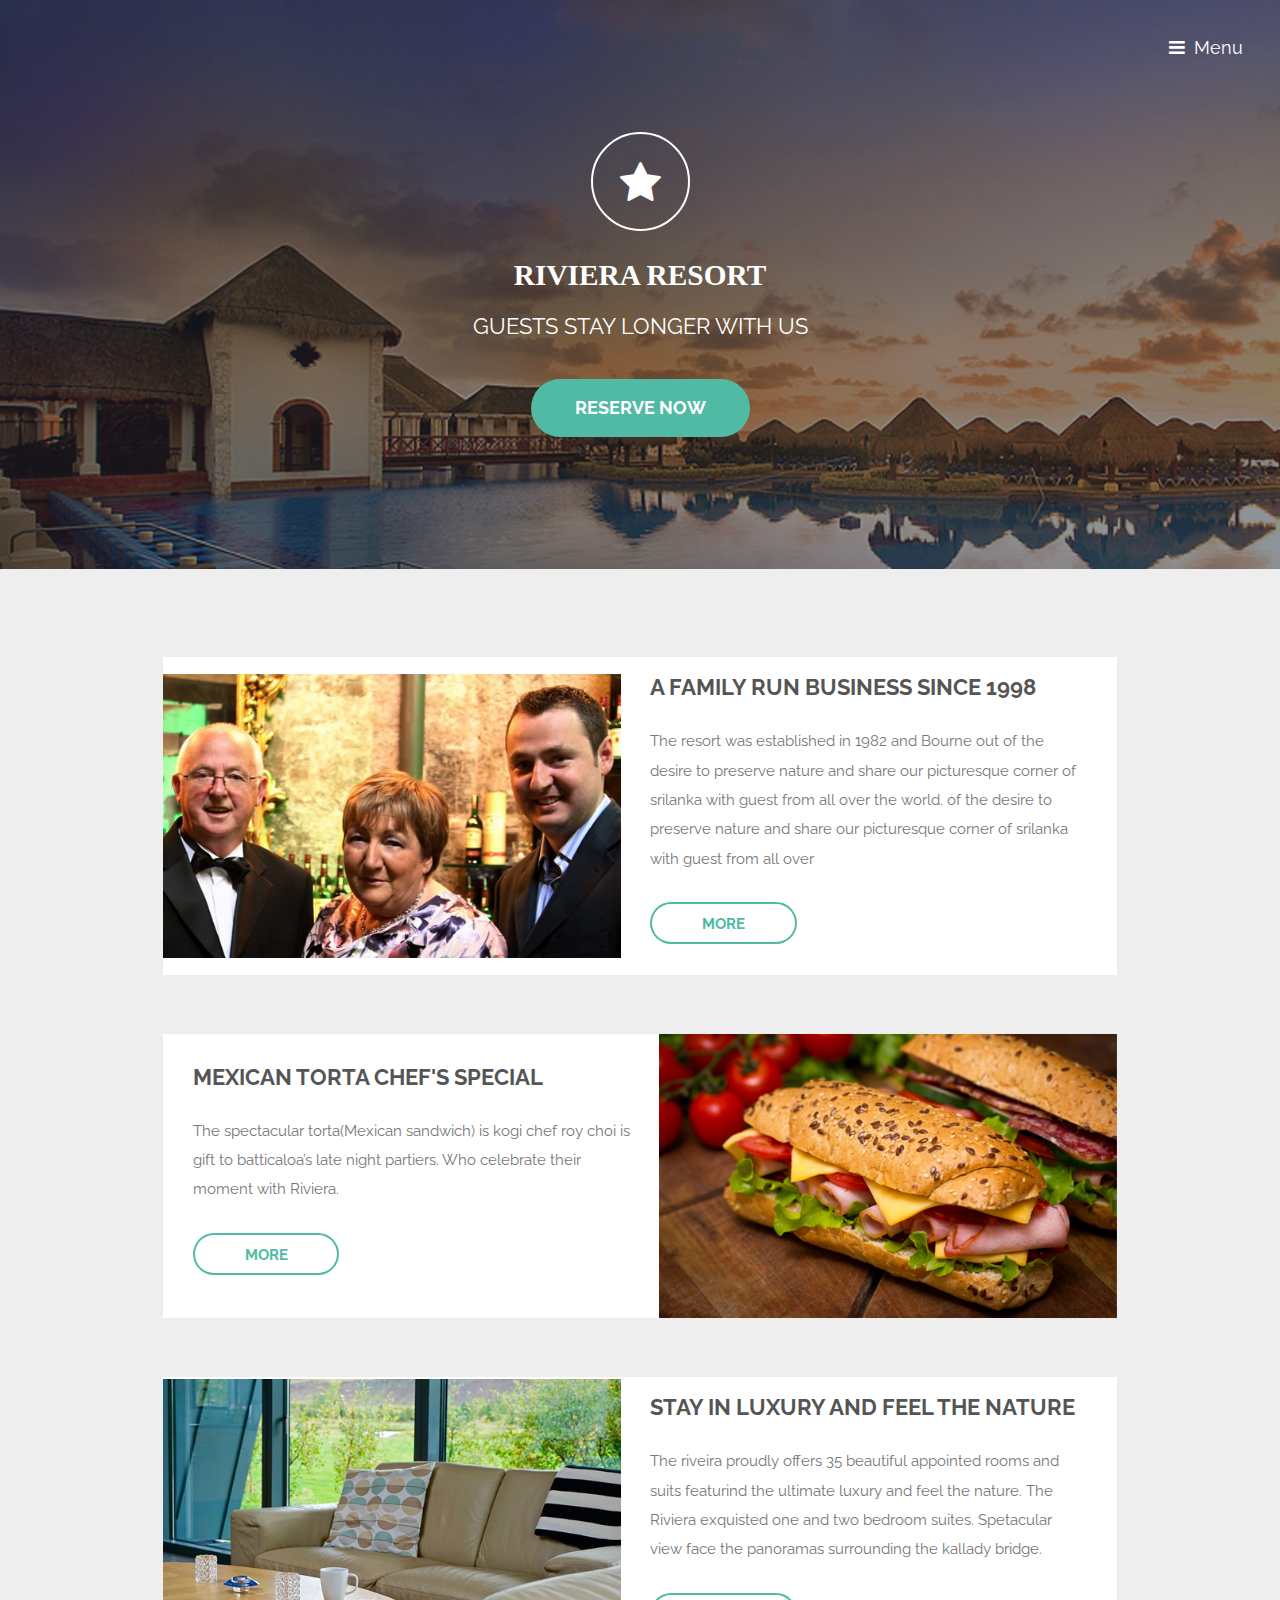
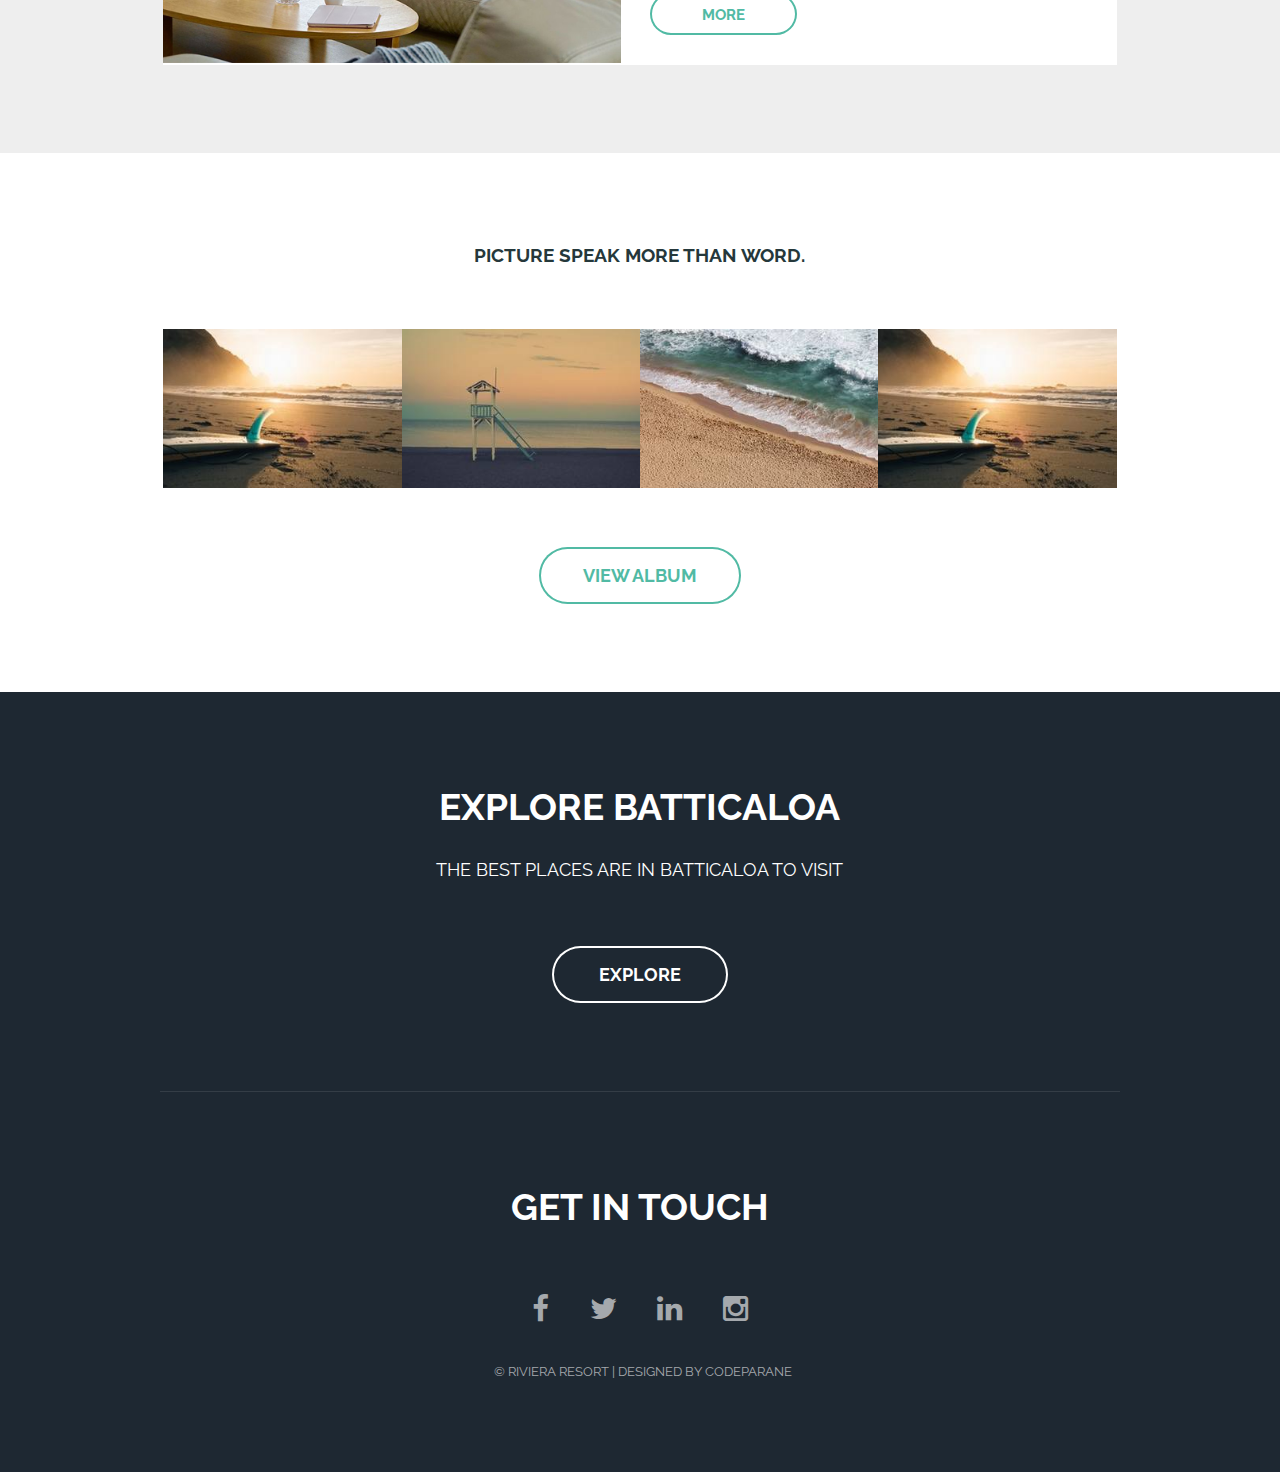
<file: index.html>
<!DOCTYPE HTML>
<!--
	Designed By codeParane 
	copyrights reserved for Riviera resort.

-->
<html>
	<head>
		<title>Riviera Resort</title>
		<meta charset="utf-8" />
		<meta name="viewport" content="width=device-width, initial-scale=1" />
		<!--[if lte IE 8]><script src="assets/js/ie/html5shiv.js"></script><![endif]-->
		<link rel="stylesheet" href="assets/css/main.css" />
		<!--[if lte IE 8]><link rel="stylesheet" href="assets/css/ie8.css" /><![endif]-->
		<!--[if lte IE 9]><link rel="stylesheet" href="assets/css/ie9.css" /><![endif]-->
	</head>
	<body class="landing">

		<!-- Header -->
			<header id="header" class="alt">
				<!-- <h1><a href="index.html">Retrospect</a></h1> -->
				<!-- <h1><a href="tel:0094652222165">0094 652222 165<a></h1> -->
				<a href="#nav">Menu</a>
			</header>

		<!-- Nav -->
			<nav id="nav">
				<ul class="links">
					<li><a href="index.html">Home</a></li>
					<li><a href="extra.html">Food & Dine</a></li>
					<li><a href="extra.html">Stay</a></li>
					<li><a href="extra.html">About us</a></li>
					
				</ul>
			</nav>

		<!-- Banner -->
			<section id="banner">
				<i class="icon fa-star"></i>
				<h2 style="font-family:MV Boli;">Riviera Resort</h2>
				<p>Guests Stay longer with us</p>
				<ul class="actions">
					<li><a href="#" class="button big special">Reserve now</a></li>
				</ul>
			</section>

		<!-- One -->
			<section id="one" class="wrapper style1">
				<div class="inner">
					<article class="feature left">
						<span class="image"><img src="images/pi01.jpg" alt="" /></span>
						<div class="content">
							<h2>a family run business since 1998</h2>
							<p>The resort was established in 1982 and Bourne out of the desire to preserve nature and share our picturesque corner of srilanka with guest from all over the world.  of the desire to preserve nature and share our picturesque corner of srilanka with guest from all over</p>
							<ul class="actions">
								<li>
									<a href="#" class="button alt">More</a>
								</li>
							</ul>
						</div>
					</article>
					<article class="feature right">
						<span class="image"><img src="images/pi02.jpg" alt="" /></span>
						<div class="content">
							<h2>Mexican Torta Chef's Special</h2>
							<p>The spectacular torta(Mexican sandwich) is kogi chef roy choi is gift to batticaloa’s late night partiers. Who celebrate their moment with Riviera.</p>
							<ul class="actions">
								<li>
									<a href="#" class="button alt">More</a>
								</li>
							</ul>
						</div>
					</article>
					<article class="feature left">
						<span class="image"><img src="images/pi03.jpg" alt="" /></span>
						<div class="content">
							<h2>Stay in luxury and feel the nature</h2>
							<p>The riveira proudly offers 35 beautiful appointed rooms and suits featurind the ultimate luxury and feel the nature. The Riviera exquisted one and two bedroom suites. Spetacular view face the panoramas surrounding the kallady bridge.  </p>
							<ul class="actions">
								<li>
									<a href="#" class="button alt">More</a>
								</li>
							</ul>
						</div>
					</article>
				</div>
			</section>

		<!-- Two -->
			<section id="two" class="wrapper special">
				<div class="inner">
					<header class="major narrow">
						<h3>Picture speak more than word.</h3>
						<!-- <p>Ipsum dolor tempus commodo turpis adipiscing Tempor placerat sed amet accumsan</p> -->
					</header>
					<div class="image-grid">
						<a href="#" class="image"><img src="images/pic03.jpg" alt="" /></a>
						<a href="#" class="image"><img src="images/pic04.jpg" alt="" /></a>
						<a href="#" class="image"><img src="images/pic05.jpg" alt="" /></a>
						<a href="#" class="image"><img src="images/pic06.jpg" alt="" /></a>
						<!-- <a href="#" class="image"><img src="images/pic07.jpg" alt="" /></a>
						<a href="#" class="image"><img src="images/pic08.jpg" alt="" /></a>
						<a href="#" class="image"><img src="images/pic09.jpg" alt="" /></a>
						<a href="#" class="image"><img src="images/pic10.jpg" alt="" /></a> -->
					</div>
					<ul class="actions">
						<li><a href="#" class="button big alt">View album</a></li>
					</ul>
				</div>
			</section>

		<!-- Three -->
			<section id="three" class="wrapper style3 special">
				<div class="inner">
					<header class="major narrow	">
						<h2>Explore Batticaloa</h2>
						<p>The best places are in batticaloa to visit</p>
					</header>
					<ul class="actions">
						<li><a href="#" class="button big alt">explore</a></li>
					</ul>
				</div>
			</section>

						

		<!-- Footer -->
			<footer id="footer">
				<div class="inner">
					<header class="major narrow">
						<h2>Get in touch</h2>
						
					</header>
					<ul class="icons">
						<li><a href="#" class="icon fa-facebook">
							<span class="label">Facebook</span>
						</a></li>
						<li><a href="#" class="icon fa-twitter">
							<span class="label">Twitter</span>
						</a></li>
						<li><a href="#" class="icon fa-linkedin">
							<span class="label">LinkedIn</span>
						</a></li>
						<li><a href="#" class="icon fa-instagram">
							<span class="label">Instagram</span>
						</a></li>
						
					</ul>
					<ul class="copyright">
						<li>&copy; Riviera Resort | Designed by codeParane</li>
					</ul>
				</div>
			</footer>

			<script src="assets/js/jquery.min.js"></script>
			<script src="assets/js/skel.min.js"></script>
			<script src="assets/js/util.js"></script>
			<!--[if lte IE 8]><script src="assets/js/ie/respond.min.js"></script><![endif]-->
			<script src="assets/js/main.js"></script>

	</body>
</html>
</file>
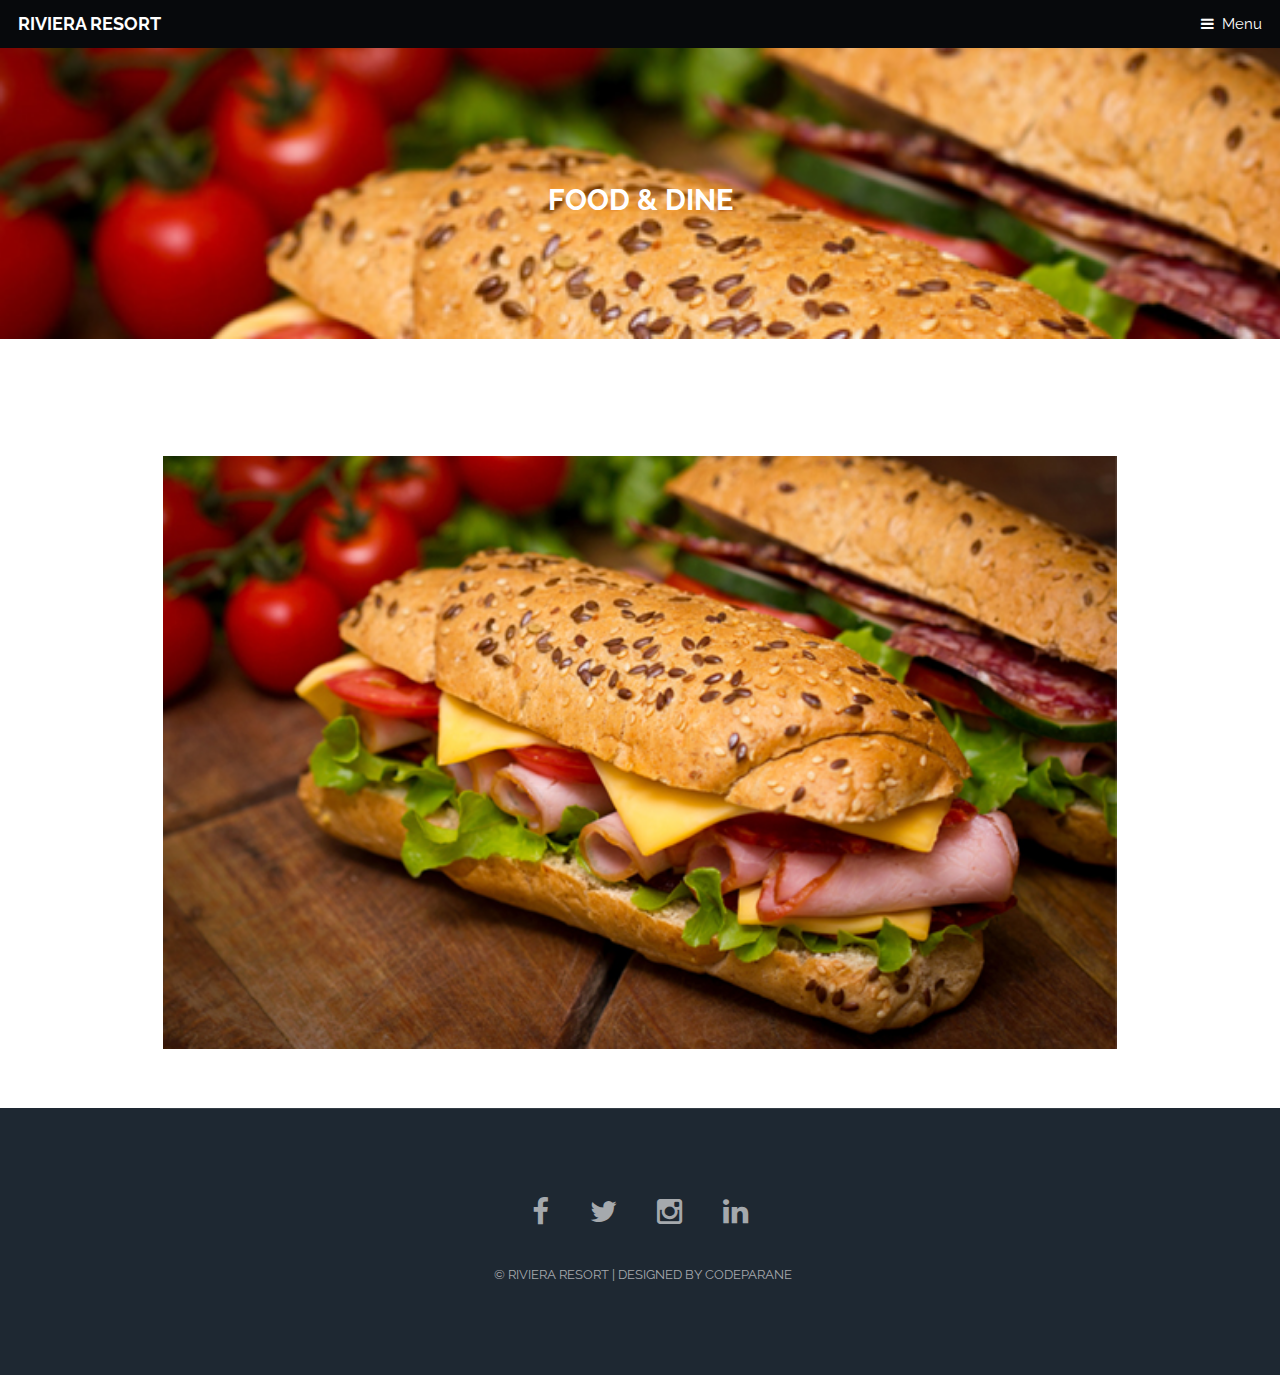
<file: extra.html>
<!DOCTYPE HTML>
<!--
	Designed By codeParane 
	copyrights reserved for Riviera resort.

-->
<html>
	<head>
		<title>Riveira Resort | Food & Dine</title>
		<meta charset="utf-8" />
		<meta name="viewport" content="width=device-width, initial-scale=1" />
		<!--[if lte IE 8]><script src="assets/js/ie/html5shiv.js"></script><![endif]-->
		<link rel="stylesheet" href="assets/css/main.css" />
		<!--[if lte IE 8]><link rel="stylesheet" href="assets/css/ie8.css" /><![endif]-->
		<!--[if lte IE 9]><link rel="stylesheet" href="assets/css/ie9.css" /><![endif]-->
	</head>
	<body>

		<!-- Header -->
			<header id="header">
				<h1><a href="index.html">Riviera Resort</a></h1>
				<a href="#nav">Menu</a>
			</header>

		<!-- Nav -->
			<nav id="nav">
				<ul class="links">
					<li><a href="index.html">Home</a></li>
					<li><a href="generic.html">Food & Dine</a></li>
					
				</ul>
			</nav>

<!-- add -->
			<section id="banner" style="background-image:url('images/pi02.jpg');">
				<!-- <i class="icon fa-star"></i> -->
				<h2>Food & Dine</h2>
				<!-- <p>Guests Stay longer with us.</p> -->
				<!-- <ul class="actions">
					<li><a href="#" class="button big special">Resrve now</a></li>
				</ul>
			 --></section>

		<!-- Main -->
			<section id="main" class="wrapper">
				
				<div class="container">

					<header class="major special">
						<!-- <h2>Generic</h2> -->
						<!-- <p>Lorem ipsum dolor sit amet nullam id egestas urna aliquam</p> -->
					</header>

					<a href="#" class="image fit"><img src="images/pi02.jpg" alt="" /></a>
<!-- 					<p>Vis accumsan feugiat adipiscing nisl amet adipiscing accumsan blandit accumsan sapien blandit ac amet faucibus aliquet placerat commodo. Interdum ante aliquet commodo accumsan vis phasellus adipiscing. Ornare a in lacinia. Vestibulum accumsan ac metus massa tempor. Accumsan in lacinia ornare massa amet. Ac interdum ac non praesent. Cubilia lacinia interdum massa faucibus blandit nullam. Accumsan phasellus nunc integer. Accumsan euismod nunc adipiscing lacinia erat ut sit. Arcu amet. Id massa aliquet arcu accumsan lorem amet accumsan.</p>
					<p>Amet nibh adipiscing adipiscing. Commodo ante vis placerat interdum massa massa primis. Tempus condimentum tempus non ac varius cubilia adipiscing placerat lorem turpis at. Aliquet lorem porttitor interdum. Amet lacus. Aliquam lobortis faucibus blandit ac phasellus. In amet magna non interdum volutpat porttitor metus a ante ac neque. Nisi turpis. Commodo col. Interdum adipiscing mollis ut aliquam id ante adipiscing commodo integer arcu amet Ac interdum ac non praesent. Cubilia lacinia interdum massa faucibus blandit nullam. Accumsan phasellus nunc integer. Accumsan euismod nunc adipiscing lacinia erat ut sit. Arcu amet. Id massa aliquet arcu accumsan lorem amet accumsan commodo odio cubilia ac eu interdum placerat placerat arcu commodo lobortis adipiscing semper ornare pellentesque.</p>
					<p>Amet nibh adipiscing adipiscing. Commodo ante vis placerat interdum massa massa primis. Tempus condimentum tempus non ac varius cubilia adipiscing placerat lorem turpis at. Aliquet lorem porttitor interdum. Amet lacus. Aliquam lobortis faucibus blandit ac phasellus. In amet magna non interdum volutpat porttitor metus a ante ac neque. Nisi turpis. Commodo col. Interdum adipiscing mollis ut aliquam id ante adipiscing commodo integer arcu amet blandit adipiscing arcu ante.</p>
 -->
				</div>
			</section>

		<!-- Footer -->
			<footer id="footer">
				<div class="inner">
					<ul class="icons">
						<li><a href="#" class="icon fa-facebook">
							<span class="label">Facebook</span>
						</a></li>
						<li><a href="#" class="icon fa-twitter">
							<span class="label">Twitter</span>
						</a></li>
						<li><a href="#" class="icon fa-instagram">
							<span class="label">Instagram</span>
						</a></li>
						<li><a href="#" class="icon fa-linkedin">
							<span class="label">LinkedIn</span>
						</a></li>
					</ul>
					<ul class="copyright">
						<li>&copy; Riviera Resort | Designed by codeParane</li>
					</ul>
				</div>
			</footer>

		<!-- Scripts -->
			<script src="assets/js/jquery.min.js"></script>
			<script src="assets/js/skel.min.js"></script>
			<script src="assets/js/util.js"></script>
			<!--[if lte IE 8]><script src="assets/js/ie/respond.min.js"></script><![endif]-->
			<script src="assets/js/main.js"></script>

	</body>
</html>
</file>
<file: assets/css/ie9.css>
/* Feature */

	.feature .image {
		width: 48%;
		float: left;
	}

	.feature .content {
		width: 52%;
		float: left;
	}

	.feature:after {
		content: '';
		display: block;
		clear: both;
	}
</file>
<file: assets/css/main.css>
@charset "UTF-8";
@import url(font-awesome.min.css);
@import url("https://fonts.googleapis.com/css?family=Raleway:400,500,700");




/* Reset */

	html, body, div, span, applet, object, iframe, h1, h2, h3, h4, h5, h6, p, blockquote, pre, a, abbr, acronym, address, big, cite, code, del, dfn, em, img, ins, kbd, q, s, samp, small, strike, strong, sub, sup, tt, var, b, u, i, center, dl, dt, dd, ol, ul, li, fieldset, form, label, legend, table, caption, tbody, tfoot, thead, tr, th, td, article, aside, canvas, details, embed, figure, figcaption, footer, header, hgroup, menu, nav, output, ruby, section, summary, time, mark, audio, video {
		margin: 0;
		padding: 0;
		border: 0;
		font-size: 100%;
		font: inherit;
		vertical-align: baseline;
	}

	/*sd*/
		nav ul li {border-bottom:2px solid #1e2832;}



	/*sd*/
	article, aside, details, figcaption, figure, footer, header, hgroup, menu, nav, section {
		display: block;
	}

	body {
		line-height: 1;
	}

	ol, ul {
		list-style: none;
	}

	blockquote, q {
		quotes: none;
	}

	blockquote:before, blockquote:after, q:before, q:after {
		content: '';
		content: none;
	}

	table {
		border-collapse: collapse;
		border-spacing: 0;
	}

	body {
		-webkit-text-size-adjust: none;
	}

/* Box Model */

	*, *:before, *:after {
		-moz-box-sizing: border-box;
		-webkit-box-sizing: border-box;
		box-sizing: border-box;
	}

/* Containers */

	.container {
		margin-left: auto;
		margin-right: auto;
	}

	.container.\31 25\25 {
		width: 100%;
		max-width: 100em;
		min-width: 80em;
	}

	.container.\37 5\25 {
		width: 60em;
	}

	.container.\35 0\25 {
		width: 40em;
	}

	.container.\32 5\25 {
		width: 20em;
	}

	.container {
		width: 80em;
	}

	@media screen and (max-width: 1680px) {

		.container.\31 25\25 {
			width: 100%;
			max-width: 100em;
			min-width: 80em;
		}

		.container.\37 5\25 {
			width: 60em;
		}

		.container.\35 0\25 {
			width: 40em;
		}

		.container.\32 5\25 {
			width: 20em;
		}

		.container {
			width: 80em;
		}

	}

	@media screen and (max-width: 1280px) {

		.container.\31 25\25 {
			width: 100%;
			max-width: 81.25em;
			min-width: 65em;
		}

		.container.\37 5\25 {
			width: 48.75em;
		}

		.container.\35 0\25 {
			width: 32.5em;
		}

		.container.\32 5\25 {
			width: 16.25em;
		}

		.container {
			width: 65em;
		}

	}

	@media screen and (max-width: 980px) {

		.container.\31 25\25 {
			width: 100%;
			max-width: 112.5%;
			min-width: 90%;
		}

		.container.\37 5\25 {
			width: 67.5%;
		}

		.container.\35 0\25 {
			width: 45%;
		}

		.container.\32 5\25 {
			width: 22.5%;
		}

		.container {
			width: 90% !important;
		}

	}

	@media screen and (max-width: 736px) {

		.container.\31 25\25 {
			width: 100%;
			max-width: 112.5%;
			min-width: 90%;
		}

		.container.\37 5\25 {
			width: 67.5%;
		}

		.container.\35 0\25 {
			width: 45%;
		}

		.container.\32 5\25 {
			width: 22.5%;
		}

		.container {
			width: 90% !important;
		}

	}

	@media screen and (max-width: 480px) {

		.container.\31 25\25 {
			width: 100%;
			max-width: 112.5%;
			min-width: 90%;
		}

		.container.\37 5\25 {
			width: 67.5%;
		}

		.container.\35 0\25 {
			width: 45%;
		}

		.container.\32 5\25 {
			width: 22.5%;
		}

		.container {
			width: 90% !important;
		}

	}

/* Grid */

	.row {
		border-bottom: solid 1px transparent;
		-moz-box-sizing: border-box;
		-webkit-box-sizing: border-box;
		box-sizing: border-box;
	}

	.row > * {
		float: left;
		-moz-box-sizing: border-box;
		-webkit-box-sizing: border-box;
		box-sizing: border-box;
	}

	.row:after, .row:before {
		content: '';
		display: block;
		clear: both;
		height: 0;
	}

	.row.uniform > * > :first-child {
		margin-top: 0;
	}

	.row.uniform > * > :last-child {
		margin-bottom: 0;
	}

	.row.\30 \25 > * {
		padding: 0 0 0 0em;
	}

	.row.\30 \25 {
		margin: 0 0 -1px 0em;
	}

	.row.uniform.\30 \25 > * {
		padding: 0em 0 0 0em;
	}

	.row.uniform.\30 \25 {
		margin: 0em 0 -1px 0em;
	}

	.row > * {
		padding: 0 0 0 2em;
	}

	.row {
		margin: 0 0 -1px -2em;
	}

	.row.uniform > * {
		padding: 2em 0 0 2em;
	}

	.row.uniform {
		margin: -2em 0 -1px -2em;
	}

	.row.\32 00\25 > * {
		padding: 0 0 0 4em;
	}

	.row.\32 00\25 {
		margin: 0 0 -1px -4em;
	}

	.row.uniform.\32 00\25 > * {
		padding: 4em 0 0 4em;
	}

	.row.uniform.\32 00\25 {
		margin: -4em 0 -1px -4em;
	}

	.row.\31 50\25 > * {
		padding: 0 0 0 3em;
	}

	.row.\31 50\25 {
		margin: 0 0 -1px -3em;
	}

	.row.uniform.\31 50\25 > * {
		padding: 3em 0 0 3em;
	}

	.row.uniform.\31 50\25 {
		margin: -3em 0 -1px -3em;
	}

	.row.\35 0\25 > * {
		padding: 0 0 0 1em;
	}

	.row.\35 0\25 {
		margin: 0 0 -1px -1em;
	}

	.row.uniform.\35 0\25 > * {
		padding: 1em 0 0 1em;
	}

	.row.uniform.\35 0\25 {
		margin: -1em 0 -1px -1em;
	}

	.row.\32 5\25 > * {
		padding: 0 0 0 0.5em;
	}

	.row.\32 5\25 {
		margin: 0 0 -1px -0.5em;
	}

	.row.uniform.\32 5\25 > * {
		padding: 0.5em 0 0 0.5em;
	}

	.row.uniform.\32 5\25 {
		margin: -0.5em 0 -1px -0.5em;
	}

	.\31 2u, .\31 2u\24 {
		width: 100%;
		clear: none;
		margin-left: 0;
	}

	.\31 1u, .\31 1u\24 {
		width: 91.6666666667%;
		clear: none;
		margin-left: 0;
	}

	.\31 0u, .\31 0u\24 {
		width: 83.3333333333%;
		clear: none;
		margin-left: 0;
	}

	.\39 u, .\39 u\24 {
		width: 75%;
		clear: none;
		margin-left: 0;
	}

	.\38 u, .\38 u\24 {
		width: 66.6666666667%;
		clear: none;
		margin-left: 0;
	}

	.\37 u, .\37 u\24 {
		width: 58.3333333333%;
		clear: none;
		margin-left: 0;
	}

	.\36 u, .\36 u\24 {
		width: 50%;
		clear: none;
		margin-left: 0;
	}

	.\35 u, .\35 u\24 {
		width: 41.6666666667%;
		clear: none;
		margin-left: 0;
	}

	.\34 u, .\34 u\24 {
		width: 33.3333333333%;
		clear: none;
		margin-left: 0;
	}

	.\33 u, .\33 u\24 {
		width: 25%;
		clear: none;
		margin-left: 0;
	}

	.\32 u, .\32 u\24 {
		width: 16.6666666667%;
		clear: none;
		margin-left: 0;
	}

	.\31 u, .\31 u\24 {
		width: 8.3333333333%;
		clear: none;
		margin-left: 0;
	}

	.\31 2u\24 + *,
	.\31 1u\24 + *,
	.\31 0u\24 + *,
	.\39 u\24 + *,
	.\38 u\24 + *,
	.\37 u\24 + *,
	.\36 u\24 + *,
	.\35 u\24 + *,
	.\34 u\24 + *,
	.\33 u\24 + *,
	.\32 u\24 + *,
	.\31 u\24 + * {
		clear: left;
	}

	.\-11u {
		margin-left: 91.66667%;
	}

	.\-10u {
		margin-left: 83.33333%;
	}

	.\-9u {
		margin-left: 75%;
	}

	.\-8u {
		margin-left: 66.66667%;
	}

	.\-7u {
		margin-left: 58.33333%;
	}

	.\-6u {
		margin-left: 50%;
	}

	.\-5u {
		margin-left: 41.66667%;
	}

	.\-4u {
		margin-left: 33.33333%;
	}

	.\-3u {
		margin-left: 25%;
	}

	.\-2u {
		margin-left: 16.66667%;
	}

	.\-1u {
		margin-left: 8.33333%;
	}

	@media screen and (max-width: 1680px) {

		.row > * {
			padding: 0 0 0 2em;
		}

		.row {
			margin: 0 0 -1px -2em;
		}

		.row.uniform > * {
			padding: 2em 0 0 2em;
		}

		.row.uniform {
			margin: -2em 0 -1px -2em;
		}

		.row.\32 00\25 > * {
			padding: 0 0 0 4em;
		}

		.row.\32 00\25 {
			margin: 0 0 -1px -4em;
		}

		.row.uniform.\32 00\25 > * {
			padding: 4em 0 0 4em;
		}

		.row.uniform.\32 00\25 {
			margin: -4em 0 -1px -4em;
		}

		.row.\31 50\25 > * {
			padding: 0 0 0 3em;
		}

		.row.\31 50\25 {
			margin: 0 0 -1px -3em;
		}

		.row.uniform.\31 50\25 > * {
			padding: 3em 0 0 3em;
		}

		.row.uniform.\31 50\25 {
			margin: -3em 0 -1px -3em;
		}

		.row.\35 0\25 > * {
			padding: 0 0 0 1em;
		}

		.row.\35 0\25 {
			margin: 0 0 -1px -1em;
		}

		.row.uniform.\35 0\25 > * {
			padding: 1em 0 0 1em;
		}

		.row.uniform.\35 0\25 {
			margin: -1em 0 -1px -1em;
		}

		.row.\32 5\25 > * {
			padding: 0 0 0 0.5em;
		}

		.row.\32 5\25 {
			margin: 0 0 -1px -0.5em;
		}

		.row.uniform.\32 5\25 > * {
			padding: 0.5em 0 0 0.5em;
		}

		.row.uniform.\32 5\25 {
			margin: -0.5em 0 -1px -0.5em;
		}

		.\31 2u\28xlarge\29, .\31 2u\24\28xlarge\29 {
			width: 100%;
			clear: none;
			margin-left: 0;
		}

		.\31 1u\28xlarge\29, .\31 1u\24\28xlarge\29 {
			width: 91.6666666667%;
			clear: none;
			margin-left: 0;
		}

		.\31 0u\28xlarge\29, .\31 0u\24\28xlarge\29 {
			width: 83.3333333333%;
			clear: none;
			margin-left: 0;
		}

		.\39 u\28xlarge\29, .\39 u\24\28xlarge\29 {
			width: 75%;
			clear: none;
			margin-left: 0;
		}

		.\38 u\28xlarge\29, .\38 u\24\28xlarge\29 {
			width: 66.6666666667%;
			clear: none;
			margin-left: 0;
		}

		.\37 u\28xlarge\29, .\37 u\24\28xlarge\29 {
			width: 58.3333333333%;
			clear: none;
			margin-left: 0;
		}

		.\36 u\28xlarge\29, .\36 u\24\28xlarge\29 {
			width: 50%;
			clear: none;
			margin-left: 0;
		}

		.\35 u\28xlarge\29, .\35 u\24\28xlarge\29 {
			width: 41.6666666667%;
			clear: none;
			margin-left: 0;
		}

		.\34 u\28xlarge\29, .\34 u\24\28xlarge\29 {
			width: 33.3333333333%;
			clear: none;
			margin-left: 0;
		}

		.\33 u\28xlarge\29, .\33 u\24\28xlarge\29 {
			width: 25%;
			clear: none;
			margin-left: 0;
		}

		.\32 u\28xlarge\29, .\32 u\24\28xlarge\29 {
			width: 16.6666666667%;
			clear: none;
			margin-left: 0;
		}

		.\31 u\28xlarge\29, .\31 u\24\28xlarge\29 {
			width: 8.3333333333%;
			clear: none;
			margin-left: 0;
		}

		.\31 2u\24\28xlarge\29 + *,
		.\31 1u\24\28xlarge\29 + *,
		.\31 0u\24\28xlarge\29 + *,
		.\39 u\24\28xlarge\29 + *,
		.\38 u\24\28xlarge\29 + *,
		.\37 u\24\28xlarge\29 + *,
		.\36 u\24\28xlarge\29 + *,
		.\35 u\24\28xlarge\29 + *,
		.\34 u\24\28xlarge\29 + *,
		.\33 u\24\28xlarge\29 + *,
		.\32 u\24\28xlarge\29 + *,
		.\31 u\24\28xlarge\29 + * {
			clear: left;
		}

		.\-11u\28xlarge\29 {
			margin-left: 91.66667%;
		}

		.\-10u\28xlarge\29 {
			margin-left: 83.33333%;
		}

		.\-9u\28xlarge\29 {
			margin-left: 75%;
		}

		.\-8u\28xlarge\29 {
			margin-left: 66.66667%;
		}

		.\-7u\28xlarge\29 {
			margin-left: 58.33333%;
		}

		.\-6u\28xlarge\29 {
			margin-left: 50%;
		}

		.\-5u\28xlarge\29 {
			margin-left: 41.66667%;
		}

		.\-4u\28xlarge\29 {
			margin-left: 33.33333%;
		}

		.\-3u\28xlarge\29 {
			margin-left: 25%;
		}

		.\-2u\28xlarge\29 {
			margin-left: 16.66667%;
		}

		.\-1u\28xlarge\29 {
			margin-left: 8.33333%;
		}

	}

	@media screen and (max-width: 1280px) {

		.row > * {
			padding: 0 0 0 1.5em;
		}

		.row {
			margin: 0 0 -1px -1.5em;
		}

		.row.uniform > * {
			padding: 1.5em 0 0 1.5em;
		}

		.row.uniform {
			margin: -1.5em 0 -1px -1.5em;
		}

		.row.\32 00\25 > * {
			padding: 0 0 0 3em;
		}

		.row.\32 00\25 {
			margin: 0 0 -1px -3em;
		}

		.row.uniform.\32 00\25 > * {
			padding: 3em 0 0 3em;
		}

		.row.uniform.\32 00\25 {
			margin: -3em 0 -1px -3em;
		}

		.row.\31 50\25 > * {
			padding: 0 0 0 2.25em;
		}

		.row.\31 50\25 {
			margin: 0 0 -1px -2.25em;
		}

		.row.uniform.\31 50\25 > * {
			padding: 2.25em 0 0 2.25em;
		}

		.row.uniform.\31 50\25 {
			margin: -2.25em 0 -1px -2.25em;
		}

		.row.\35 0\25 > * {
			padding: 0 0 0 0.75em;
		}

		.row.\35 0\25 {
			margin: 0 0 -1px -0.75em;
		}

		.row.uniform.\35 0\25 > * {
			padding: 0.75em 0 0 0.75em;
		}

		.row.uniform.\35 0\25 {
			margin: -0.75em 0 -1px -0.75em;
		}

		.row.\32 5\25 > * {
			padding: 0 0 0 0.375em;
		}

		.row.\32 5\25 {
			margin: 0 0 -1px -0.375em;
		}

		.row.uniform.\32 5\25 > * {
			padding: 0.375em 0 0 0.375em;
		}

		.row.uniform.\32 5\25 {
			margin: -0.375em 0 -1px -0.375em;
		}

		.\31 2u\28large\29, .\31 2u\24\28large\29 {
			width: 100%;
			clear: none;
			margin-left: 0;
		}

		.\31 1u\28large\29, .\31 1u\24\28large\29 {
			width: 91.6666666667%;
			clear: none;
			margin-left: 0;
		}

		.\31 0u\28large\29, .\31 0u\24\28large\29 {
			width: 83.3333333333%;
			clear: none;
			margin-left: 0;
		}

		.\39 u\28large\29, .\39 u\24\28large\29 {
			width: 75%;
			clear: none;
			margin-left: 0;
		}

		.\38 u\28large\29, .\38 u\24\28large\29 {
			width: 66.6666666667%;
			clear: none;
			margin-left: 0;
		}

		.\37 u\28large\29, .\37 u\24\28large\29 {
			width: 58.3333333333%;
			clear: none;
			margin-left: 0;
		}

		.\36 u\28large\29, .\36 u\24\28large\29 {
			width: 50%;
			clear: none;
			margin-left: 0;
		}

		.\35 u\28large\29, .\35 u\24\28large\29 {
			width: 41.6666666667%;
			clear: none;
			margin-left: 0;
		}

		.\34 u\28large\29, .\34 u\24\28large\29 {
			width: 33.3333333333%;
			clear: none;
			margin-left: 0;
		}

		.\33 u\28large\29, .\33 u\24\28large\29 {
			width: 25%;
			clear: none;
			margin-left: 0;
		}

		.\32 u\28large\29, .\32 u\24\28large\29 {
			width: 16.6666666667%;
			clear: none;
			margin-left: 0;
		}

		.\31 u\28large\29, .\31 u\24\28large\29 {
			width: 8.3333333333%;
			clear: none;
			margin-left: 0;
		}

		.\31 2u\24\28large\29 + *,
		.\31 1u\24\28large\29 + *,
		.\31 0u\24\28large\29 + *,
		.\39 u\24\28large\29 + *,
		.\38 u\24\28large\29 + *,
		.\37 u\24\28large\29 + *,
		.\36 u\24\28large\29 + *,
		.\35 u\24\28large\29 + *,
		.\34 u\24\28large\29 + *,
		.\33 u\24\28large\29 + *,
		.\32 u\24\28large\29 + *,
		.\31 u\24\28large\29 + * {
			clear: left;
		}

		.\-11u\28large\29 {
			margin-left: 91.66667%;
		}

		.\-10u\28large\29 {
			margin-left: 83.33333%;
		}

		.\-9u\28large\29 {
			margin-left: 75%;
		}

		.\-8u\28large\29 {
			margin-left: 66.66667%;
		}

		.\-7u\28large\29 {
			margin-left: 58.33333%;
		}

		.\-6u\28large\29 {
			margin-left: 50%;
		}

		.\-5u\28large\29 {
			margin-left: 41.66667%;
		}

		.\-4u\28large\29 {
			margin-left: 33.33333%;
		}

		.\-3u\28large\29 {
			margin-left: 25%;
		}

		.\-2u\28large\29 {
			margin-left: 16.66667%;
		}

		.\-1u\28large\29 {
			margin-left: 8.33333%;
		}

	}

	@media screen and (max-width: 980px) {

		.row > * {
			padding: 0 0 0 1.5em;
		}

		.row {
			margin: 0 0 -1px -1.5em;
		}

		.row.uniform > * {
			padding: 1.5em 0 0 1.5em;
		}

		.row.uniform {
			margin: -1.5em 0 -1px -1.5em;
		}

		.row.\32 00\25 > * {
			padding: 0 0 0 3em;
		}

		.row.\32 00\25 {
			margin: 0 0 -1px -3em;
		}

		.row.uniform.\32 00\25 > * {
			padding: 3em 0 0 3em;
		}

		.row.uniform.\32 00\25 {
			margin: -3em 0 -1px -3em;
		}

		.row.\31 50\25 > * {
			padding: 0 0 0 2.25em;
		}

		.row.\31 50\25 {
			margin: 0 0 -1px -2.25em;
		}

		.row.uniform.\31 50\25 > * {
			padding: 2.25em 0 0 2.25em;
		}

		.row.uniform.\31 50\25 {
			margin: -2.25em 0 -1px -2.25em;
		}

		.row.\35 0\25 > * {
			padding: 0 0 0 0.75em;
		}

		.row.\35 0\25 {
			margin: 0 0 -1px -0.75em;
		}

		.row.uniform.\35 0\25 > * {
			padding: 0.75em 0 0 0.75em;
		}

		.row.uniform.\35 0\25 {
			margin: -0.75em 0 -1px -0.75em;
		}

		.row.\32 5\25 > * {
			padding: 0 0 0 0.375em;
		}

		.row.\32 5\25 {
			margin: 0 0 -1px -0.375em;
		}

		.row.uniform.\32 5\25 > * {
			padding: 0.375em 0 0 0.375em;
		}

		.row.uniform.\32 5\25 {
			margin: -0.375em 0 -1px -0.375em;
		}

		.\31 2u\28medium\29, .\31 2u\24\28medium\29 {
			width: 100%;
			clear: none;
			margin-left: 0;
		}

		.\31 1u\28medium\29, .\31 1u\24\28medium\29 {
			width: 91.6666666667%;
			clear: none;
			margin-left: 0;
		}

		.\31 0u\28medium\29, .\31 0u\24\28medium\29 {
			width: 83.3333333333%;
			clear: none;
			margin-left: 0;
		}

		.\39 u\28medium\29, .\39 u\24\28medium\29 {
			width: 75%;
			clear: none;
			margin-left: 0;
		}

		.\38 u\28medium\29, .\38 u\24\28medium\29 {
			width: 66.6666666667%;
			clear: none;
			margin-left: 0;
		}

		.\37 u\28medium\29, .\37 u\24\28medium\29 {
			width: 58.3333333333%;
			clear: none;
			margin-left: 0;
		}

		.\36 u\28medium\29, .\36 u\24\28medium\29 {
			width: 50%;
			clear: none;
			margin-left: 0;
		}

		.\35 u\28medium\29, .\35 u\24\28medium\29 {
			width: 41.6666666667%;
			clear: none;
			margin-left: 0;
		}

		.\34 u\28medium\29, .\34 u\24\28medium\29 {
			width: 33.3333333333%;
			clear: none;
			margin-left: 0;
		}

		.\33 u\28medium\29, .\33 u\24\28medium\29 {
			width: 25%;
			clear: none;
			margin-left: 0;
		}

		.\32 u\28medium\29, .\32 u\24\28medium\29 {
			width: 16.6666666667%;
			clear: none;
			margin-left: 0;
		}

		.\31 u\28medium\29, .\31 u\24\28medium\29 {
			width: 8.3333333333%;
			clear: none;
			margin-left: 0;
		}

		.\31 2u\24\28medium\29 + *,
		.\31 1u\24\28medium\29 + *,
		.\31 0u\24\28medium\29 + *,
		.\39 u\24\28medium\29 + *,
		.\38 u\24\28medium\29 + *,
		.\37 u\24\28medium\29 + *,
		.\36 u\24\28medium\29 + *,
		.\35 u\24\28medium\29 + *,
		.\34 u\24\28medium\29 + *,
		.\33 u\24\28medium\29 + *,
		.\32 u\24\28medium\29 + *,
		.\31 u\24\28medium\29 + * {
			clear: left;
		}

		.\-11u\28medium\29 {
			margin-left: 91.66667%;
		}

		.\-10u\28medium\29 {
			margin-left: 83.33333%;
		}

		.\-9u\28medium\29 {
			margin-left: 75%;
		}

		.\-8u\28medium\29 {
			margin-left: 66.66667%;
		}

		.\-7u\28medium\29 {
			margin-left: 58.33333%;
		}

		.\-6u\28medium\29 {
			margin-left: 50%;
		}

		.\-5u\28medium\29 {
			margin-left: 41.66667%;
		}

		.\-4u\28medium\29 {
			margin-left: 33.33333%;
		}

		.\-3u\28medium\29 {
			margin-left: 25%;
		}

		.\-2u\28medium\29 {
			margin-left: 16.66667%;
		}

		.\-1u\28medium\29 {
			margin-left: 8.33333%;
		}

	}

	@media screen and (max-width: 736px) {

		.row > * {
			padding: 0 0 0 1.25em;
		}

		.row {
			margin: 0 0 -1px -1.25em;
		}

		.row.uniform > * {
			padding: 1.25em 0 0 1.25em;
		}

		.row.uniform {
			margin: -1.25em 0 -1px -1.25em;
		}

		.row.\32 00\25 > * {
			padding: 0 0 0 2.5em;
		}

		.row.\32 00\25 {
			margin: 0 0 -1px -2.5em;
		}

		.row.uniform.\32 00\25 > * {
			padding: 2.5em 0 0 2.5em;
		}

		.row.uniform.\32 00\25 {
			margin: -2.5em 0 -1px -2.5em;
		}

		.row.\31 50\25 > * {
			padding: 0 0 0 1.875em;
		}

		.row.\31 50\25 {
			margin: 0 0 -1px -1.875em;
		}

		.row.uniform.\31 50\25 > * {
			padding: 1.875em 0 0 1.875em;
		}

		.row.uniform.\31 50\25 {
			margin: -1.875em 0 -1px -1.875em;
		}

		.row.\35 0\25 > * {
			padding: 0 0 0 0.625em;
		}

		.row.\35 0\25 {
			margin: 0 0 -1px -0.625em;
		}

		.row.uniform.\35 0\25 > * {
			padding: 0.625em 0 0 0.625em;
		}

		.row.uniform.\35 0\25 {
			margin: -0.625em 0 -1px -0.625em;
		}

		.row.\32 5\25 > * {
			padding: 0 0 0 0.3125em;
		}

		.row.\32 5\25 {
			margin: 0 0 -1px -0.3125em;
		}

		.row.uniform.\32 5\25 > * {
			padding: 0.3125em 0 0 0.3125em;
		}

		.row.uniform.\32 5\25 {
			margin: -0.3125em 0 -1px -0.3125em;
		}

		.\31 2u\28small\29, .\31 2u\24\28small\29 {
			width: 100%;
			clear: none;
			margin-left: 0;
		}

		.\31 1u\28small\29, .\31 1u\24\28small\29 {
			width: 91.6666666667%;
			clear: none;
			margin-left: 0;
		}

		.\31 0u\28small\29, .\31 0u\24\28small\29 {
			width: 83.3333333333%;
			clear: none;
			margin-left: 0;
		}

		.\39 u\28small\29, .\39 u\24\28small\29 {
			width: 75%;
			clear: none;
			margin-left: 0;
		}

		.\38 u\28small\29, .\38 u\24\28small\29 {
			width: 66.6666666667%;
			clear: none;
			margin-left: 0;
		}

		.\37 u\28small\29, .\37 u\24\28small\29 {
			width: 58.3333333333%;
			clear: none;
			margin-left: 0;
		}

		.\36 u\28small\29, .\36 u\24\28small\29 {
			width: 50%;
			clear: none;
			margin-left: 0;
		}

		.\35 u\28small\29, .\35 u\24\28small\29 {
			width: 41.6666666667%;
			clear: none;
			margin-left: 0;
		}

		.\34 u\28small\29, .\34 u\24\28small\29 {
			width: 33.3333333333%;
			clear: none;
			margin-left: 0;
		}

		.\33 u\28small\29, .\33 u\24\28small\29 {
			width: 25%;
			clear: none;
			margin-left: 0;
		}

		.\32 u\28small\29, .\32 u\24\28small\29 {
			width: 16.6666666667%;
			clear: none;
			margin-left: 0;
		}

		.\31 u\28small\29, .\31 u\24\28small\29 {
			width: 8.3333333333%;
			clear: none;
			margin-left: 0;
		}

		.\31 2u\24\28small\29 + *,
		.\31 1u\24\28small\29 + *,
		.\31 0u\24\28small\29 + *,
		.\39 u\24\28small\29 + *,
		.\38 u\24\28small\29 + *,
		.\37 u\24\28small\29 + *,
		.\36 u\24\28small\29 + *,
		.\35 u\24\28small\29 + *,
		.\34 u\24\28small\29 + *,
		.\33 u\24\28small\29 + *,
		.\32 u\24\28small\29 + *,
		.\31 u\24\28small\29 + * {
			clear: left;
		}

		.\-11u\28small\29 {
			margin-left: 91.66667%;
		}

		.\-10u\28small\29 {
			margin-left: 83.33333%;
		}

		.\-9u\28small\29 {
			margin-left: 75%;
		}

		.\-8u\28small\29 {
			margin-left: 66.66667%;
		}

		.\-7u\28small\29 {
			margin-left: 58.33333%;
		}

		.\-6u\28small\29 {
			margin-left: 50%;
		}

		.\-5u\28small\29 {
			margin-left: 41.66667%;
		}

		.\-4u\28small\29 {
			margin-left: 33.33333%;
		}

		.\-3u\28small\29 {
			margin-left: 25%;
		}

		.\-2u\28small\29 {
			margin-left: 16.66667%;
		}

		.\-1u\28small\29 {
			margin-left: 8.33333%;
		}

	}

	@media screen and (max-width: 480px) {

		.row > * {
			padding: 0 0 0 1.25em;
		}

		.row {
			margin: 0 0 -1px -1.25em;
		}

		.row.uniform > * {
			padding: 1.25em 0 0 1.25em;
		}

		.row.uniform {
			margin: -1.25em 0 -1px -1.25em;
		}

		.row.\32 00\25 > * {
			padding: 0 0 0 2.5em;
		}

		.row.\32 00\25 {
			margin: 0 0 -1px -2.5em;
		}

		.row.uniform.\32 00\25 > * {
			padding: 2.5em 0 0 2.5em;
		}

		.row.uniform.\32 00\25 {
			margin: -2.5em 0 -1px -2.5em;
		}

		.row.\31 50\25 > * {
			padding: 0 0 0 1.875em;
		}

		.row.\31 50\25 {
			margin: 0 0 -1px -1.875em;
		}

		.row.uniform.\31 50\25 > * {
			padding: 1.875em 0 0 1.875em;
		}

		.row.uniform.\31 50\25 {
			margin: -1.875em 0 -1px -1.875em;
		}

		.row.\35 0\25 > * {
			padding: 0 0 0 0.625em;
		}

		.row.\35 0\25 {
			margin: 0 0 -1px -0.625em;
		}

		.row.uniform.\35 0\25 > * {
			padding: 0.625em 0 0 0.625em;
		}

		.row.uniform.\35 0\25 {
			margin: -0.625em 0 -1px -0.625em;
		}

		.row.\32 5\25 > * {
			padding: 0 0 0 0.3125em;
		}

		.row.\32 5\25 {
			margin: 0 0 -1px -0.3125em;
		}

		.row.uniform.\32 5\25 > * {
			padding: 0.3125em 0 0 0.3125em;
		}

		.row.uniform.\32 5\25 {
			margin: -0.3125em 0 -1px -0.3125em;
		}

		.\31 2u\28xsmall\29, .\31 2u\24\28xsmall\29 {
			width: 100%;
			clear: none;
			margin-left: 0;
		}

		.\31 1u\28xsmall\29, .\31 1u\24\28xsmall\29 {
			width: 91.6666666667%;
			clear: none;
			margin-left: 0;
		}

		.\31 0u\28xsmall\29, .\31 0u\24\28xsmall\29 {
			width: 83.3333333333%;
			clear: none;
			margin-left: 0;
		}

		.\39 u\28xsmall\29, .\39 u\24\28xsmall\29 {
			width: 75%;
			clear: none;
			margin-left: 0;
		}

		.\38 u\28xsmall\29, .\38 u\24\28xsmall\29 {
			width: 66.6666666667%;
			clear: none;
			margin-left: 0;
		}

		.\37 u\28xsmall\29, .\37 u\24\28xsmall\29 {
			width: 58.3333333333%;
			clear: none;
			margin-left: 0;
		}

		.\36 u\28xsmall\29, .\36 u\24\28xsmall\29 {
			width: 50%;
			clear: none;
			margin-left: 0;
		}

		.\35 u\28xsmall\29, .\35 u\24\28xsmall\29 {
			width: 41.6666666667%;
			clear: none;
			margin-left: 0;
		}

		.\34 u\28xsmall\29, .\34 u\24\28xsmall\29 {
			width: 33.3333333333%;
			clear: none;
			margin-left: 0;
		}

		.\33 u\28xsmall\29, .\33 u\24\28xsmall\29 {
			width: 25%;
			clear: none;
			margin-left: 0;
		}

		.\32 u\28xsmall\29, .\32 u\24\28xsmall\29 {
			width: 16.6666666667%;
			clear: none;
			margin-left: 0;
		}

		.\31 u\28xsmall\29, .\31 u\24\28xsmall\29 {
			width: 8.3333333333%;
			clear: none;
			margin-left: 0;
		}

		.\31 2u\24\28xsmall\29 + *,
		.\31 1u\24\28xsmall\29 + *,
		.\31 0u\24\28xsmall\29 + *,
		.\39 u\24\28xsmall\29 + *,
		.\38 u\24\28xsmall\29 + *,
		.\37 u\24\28xsmall\29 + *,
		.\36 u\24\28xsmall\29 + *,
		.\35 u\24\28xsmall\29 + *,
		.\34 u\24\28xsmall\29 + *,
		.\33 u\24\28xsmall\29 + *,
		.\32 u\24\28xsmall\29 + *,
		.\31 u\24\28xsmall\29 + * {
			clear: left;
		}

		.\-11u\28xsmall\29 {
			margin-left: 91.66667%;
		}

		.\-10u\28xsmall\29 {
			margin-left: 83.33333%;
		}

		.\-9u\28xsmall\29 {
			margin-left: 75%;
		}

		.\-8u\28xsmall\29 {
			margin-left: 66.66667%;
		}

		.\-7u\28xsmall\29 {
			margin-left: 58.33333%;
		}

		.\-6u\28xsmall\29 {
			margin-left: 50%;
		}

		.\-5u\28xsmall\29 {
			margin-left: 41.66667%;
		}

		.\-4u\28xsmall\29 {
			margin-left: 33.33333%;
		}

		.\-3u\28xsmall\29 {
			margin-left: 25%;
		}

		.\-2u\28xsmall\29 {
			margin-left: 16.66667%;
		}

		.\-1u\28xsmall\29 {
			margin-left: 8.33333%;
		}

	}

/* Basic */

	@-ms-viewport {
		width: device-width;
	}

	body {
		-ms-overflow-style: scrollbar;
	}

	@media screen and (max-width: 480px) {

		html, body {
			min-width: 320px;
		}

	}

	body {
		background: #fff;
	}

		body.is-loading *, body.is-loading *:before, body.is-loading *:after {
			-moz-animation: none !important;
			-webkit-animation: none !important;
			-ms-animation: none !important;
			animation: none !important;
			-moz-transition: none !important;
			-webkit-transition: none !important;
			-ms-transition: none !important;
			transition: none !important;
		}

/* Type */

	body {
		background-color: #fff;
		color: #777;
	}

	body, input, select, textarea {
		font-family: "Raleway", Helvetica, sans-serif;
		font-size: 13pt;
		font-weight: 400;
		line-height: 2em;
	}

		@media screen and (max-width: 1680px) {

			body, input, select, textarea {
				font-size: 11pt;
			}

		}

		@media screen and (max-width: 1280px) {

			body, input, select, textarea {
				font-size: 11pt;
			}

		}

		@media screen and (max-width: 980px) {

			body, input, select, textarea {
				font-size: 12pt;
			}

		}

		@media screen and (max-width: 736px) {

			body, input, select, textarea {
				font-size: 12pt;
			}

		}

		@media screen and (max-width: 480px) {

			body, input, select, textarea {
				font-size: 12pt;
			}

		}

	a {
		text-decoration: underline;
	}

		a:hover {
			text-decoration: none;
		}

	strong, b {
		font-weight: 700;
	}

	em, i {
		font-style: italic;
	}

	p {
		margin: 0 0 2em 0;
	}

	h1, h2, h3, h4, h5, h6 {
		font-weight: 700;
		line-height: 1em;
		margin: 0 0 1em 0;
		text-transform: uppercase;
	}

		h1 a, h2 a, h3 a, h4 a, h5 a, h6 a {
			text-decoration: none;
		}

	h2 {
		font-size: 1.5em;
		line-height: 1.5em;
	}

	h3 {
		font-size: 1.3em;
		line-height: 1.5em;
	}

	h4 {
		font-size: 1.1em;
		line-height: 1.5em;
	}

	h5 {
		font-size: 0.9em;
		line-height: 1.5em;
	}

	h6 {
		font-size: 0.7em;
		line-height: 1.5em;
	}

	sub {
		font-size: 0.8em;
		position: relative;
		top: 0.5em;
	}

	sup {
		font-size: 0.8em;
		position: relative;
		top: -0.5em;
	}

	blockquote {
		border-left-style: solid;
		border-left-width: 4px;
		font-style: italic;
		margin: 0 0 2em 0;
		padding: 0.5em 0 0.5em 2em;
	}

	code {
		border-radius: 4px;
		border-style: solid;
		border-width: 1px;
		font-family: "Courier New", monospace;
		font-size: 0.9em;
		margin: 0 0.25em;
		padding: 0.25em 0.65em;
	}

	pre {
		-webkit-overflow-scrolling: touch;
		font-family: "Courier New", monospace;
		font-size: 0.9em;
		margin: 0 0 2em 0;
	}

		pre code {
			display: block;
			line-height: 1.75em;
			padding: 1em 1.5em;
			overflow-x: auto;
		}

	hr {
		border: 0;
		border-bottom-style: solid;
		border-bottom-width: 1px;
		margin: 2em 0;
	}

		hr.major {
			margin: 3em 0;
		}

	.align-left {
		text-align: left;
	}

	.align-center {
		text-align: center;
	}

	.align-right {
		text-align: right;
	}

	input, select, textarea {
		color: #25383B;
	}

	a {
		color: #51BAA4;
	}

	strong, b {
		color: #25383B;
	}

	h1, h2, h3, h4, h5, h6 {
		color: #25383B;
	}

	blockquote {
		border-left-color: rgba(144, 144, 144, 0.25);
	}

	code {
		background: rgba(144, 144, 144, 0.075);
		border-color: rgba(144, 144, 144, 0.25);
	}

	hr {
		border-bottom-color: rgba(144, 144, 144, 0.25);
	}

/* Section/Article */

	section.special, article.special, header.special {
		text-align: center;
	}

	header p {
		margin: 0 0 1.5em 0;
		position: relative;
		text-transform: uppercase;
	}

	header h2 + p {
		font-size: 1.25em;
		margin-top: -1em;
		line-height: 1.85em;
	}

	header h3 + p {
		font-size: 1.1em;
		margin-top: -0.8em;
		line-height: 1.5em;
	}

	header h4 + p,
	header h5 + p,
	header h6 + p {
		font-size: 0.9em;
		margin-top: -0.6em;
		line-height: 1.5em;
	}

	header.major {
		margin-bottom: 4em;
	}

		header.major h2 {
			font-size: 2.5em;
		}

	header.narrow {
		max-width: 60%;
		margin-left: auto;
		margin-right: auto;
	}

	@media screen and (max-width: 1280px) {

		header.narrow {
			max-width: 75%;
		}

	}

	@media screen and (max-width: 980px) {

		header.narrow {
			max-width: 100%;
		}

		header.major {
			margin-bottom: 2em;
		}

			header.major h2 {
				font-size: 2em;
			}

	}

	@media screen and (max-width: 736px) {

		header.major h2 {
			font-size: 1.5em;
		}

		header.major p {
			font-size: 1em;
		}

	}

	header p {
		color: #25383B;
	}

/* Form */

	form {
		margin: 0 0 2em 0;
	}

		form ul.actions {
			margin-top: 4em;
		}

		@media screen and (max-width: 736px) {

			form ul.actions {
				margin-top: 2em;
			}

		}

	label {
		display: block;
		font-size: 0.9em;
		font-weight: 700;
		margin: 0 0 1em 0;
	}

	input[type="text"],
	input[type="password"],
	input[type="email"],
	select,
	textarea {
		-moz-appearance: none;
		-webkit-appearance: none;
		-ms-appearance: none;
		appearance: none;
		border-radius: 4px;
		border-style: solid;
		border-width: 1px;
		display: block;
		outline: 0;
		padding: 0 1em;
		text-decoration: none;
		width: 100%;
	}

		input[type="text"]:invalid,
		input[type="password"]:invalid,
		input[type="email"]:invalid,
		select:invalid,
		textarea:invalid {
			box-shadow: none;
		}

	.select-wrapper {
		text-decoration: none;
		display: block;
		position: relative;
	}

		.select-wrapper:before {
			content: "";
			-moz-osx-font-smoothing: grayscale;
			-webkit-font-smoothing: antialiased;
			font-family: FontAwesome;
			font-style: normal;
			font-weight: normal;
			text-transform: none !important;
		}

		.select-wrapper:before {
			display: block;
			height: 3.5em;
			line-height: 3.5em;
			pointer-events: none;
			position: absolute;
			right: 0;
			text-align: center;
			top: 0;
			width: 3.5em;
		}

		.select-wrapper select::-ms-expand {
			display: none;
		}

	input[type="text"],
	input[type="password"],
	input[type="email"],
	select {
		height: 3.5em;
	}

	textarea {
		padding: 0.75em 1em;
	}

	input[type="checkbox"],
	input[type="radio"] {
		-moz-appearance: none;
		-webkit-appearance: none;
		-ms-appearance: none;
		appearance: none;
		display: block;
		float: left;
		margin-right: -2em;
		opacity: 0;
		width: 1em;
		z-index: -1;
	}

		input[type="checkbox"] + label,
		input[type="radio"] + label {
			text-decoration: none;
			cursor: pointer;
			display: inline-block;
			font-size: 1em;
			font-weight: 400;
			padding-left: 2.85em;
			padding-right: 0.75em;
			position: relative;
		}

			input[type="checkbox"] + label:before,
			input[type="radio"] + label:before {
				-moz-osx-font-smoothing: grayscale;
				-webkit-font-smoothing: antialiased;
				font-family: FontAwesome;
				font-style: normal;
				font-weight: normal;
				text-transform: none !important;
			}

			input[type="checkbox"] + label:before,
			input[type="radio"] + label:before {
				border-radius: 4px;
				border-style: solid;
				border-width: 1px;
				content: '';
				display: inline-block;
				height: 2.1em;
				left: 0;
				line-height: 2.0125em;
				position: absolute;
				text-align: center;
				top: 0;
				width: 2.1em;
			}

		input[type="checkbox"]:checked + label:before,
		input[type="radio"]:checked + label:before {
			content: '\f00c';
		}

	input[type="checkbox"] + label:before {
		border-radius: 4px;
	}

	input[type="radio"] + label:before {
		border-radius: 100%;
	}

	::-webkit-input-placeholder {
		opacity: 1.0;
	}

	:-moz-placeholder {
		opacity: 1.0;
	}

	::-moz-placeholder {
		opacity: 1.0;
	}

	:-ms-input-placeholder {
		opacity: 1.0;
	}

	.formerize-placeholder {
		opacity: 1.0;
	}

	label {
		color: #25383B;
	}

	input[type="text"],
	input[type="password"],
	input[type="email"],
	select,
	textarea {
		background-color: rgba(144, 144, 144, 0.075);
		border-color: rgba(144, 144, 144, 0.25);
		color: inherit;
	}

		input[type="text"]:focus,
		input[type="password"]:focus,
		input[type="email"]:focus,
		select:focus,
		textarea:focus {
			border-color: #51BAA4;
			box-shadow: 0 0 0 1px #51BAA4;
		}

	.select-wrapper:before {
		color: rgba(144, 144, 144, 0.25);
	}

	input[type="checkbox"] + label,
	input[type="radio"] + label {
		color: #777;
	}

		input[type="checkbox"] + label:before,
		input[type="radio"] + label:before {
			background-color: rgba(144, 144, 144, 0.075);
			border-color: rgba(144, 144, 144, 0.25);
		}

	input[type="checkbox"]:checked + label:before,
	input[type="radio"]:checked + label:before {
		background-color: rgba(144, 144, 144, 0.075);
		border-color: #51BAA4;
		color: #25383B;
	}

	input[type="checkbox"]:focus + label:before,
	input[type="radio"]:focus + label:before {
		border-color: #51BAA4;
		box-shadow: 0 0 0 1px #51BAA4;
	}

	::-webkit-input-placeholder {
		color: #999 !important;
	}

	:-moz-placeholder {
		color: #999 !important;
	}

	::-moz-placeholder {
		color: #999 !important;
	}

	:-ms-input-placeholder {
		color: #999 !important;
	}

	.formerize-placeholder {
		color: #999 !important;
	}

	form.alt input[type="text"],
	form.alt input[type="password"],
	form.alt input[type="email"],
	form.alt select,
	form.alt textarea {
		background-color: transparent;
	}

/* Box */

	.box {
		border-radius: 4px;
		border-style: solid;
		border-width: 1px;
		margin-bottom: 2em;
		padding: 1.5em;
	}

		.box > :last-child,
		.box > :last-child > :last-child,
		.box > :last-child > :last-child > :last-child {
			margin-bottom: 0;
		}

		.box.alt {
			border: 0;
			border-radius: 0;
			padding: 0;
		}

	.box {
		border-color: rgba(144, 144, 144, 0.25);
	}

/* Icon */

	.icon {
		text-decoration: none;
		border-bottom: none;
		position: relative;
	}

		.icon:before {
			-moz-osx-font-smoothing: grayscale;
			-webkit-font-smoothing: antialiased;
			font-family: FontAwesome;
			font-style: normal;
			font-weight: normal;
			text-transform: none !important;
		}

		.icon > .label {
			display: none;
		}

/* Image */

	.image {
		border-radius: 0;
		border: 0;
		display: inline-block;
		position: relative;
	}

		.image img {
			border-radius: 0;
			display: block;
		}

		.image.left, .image.right {
			max-width: 40%;
		}

			.image.left img, .image.right img {
				width: 100%;
			}

		.image.left {
			float: left;
			padding: 0 1.5em 1em 0;
			top: 0.25em;
		}

		.image.right {
			float: right;
			padding: 0 0 1em 1.5em;
			top: 0.25em;
		}

		.image.fit {
			display: block;
			margin: 0 0 2em 0;
			width: 100%;
		}

			.image.fit img {
				width: 100%;
			}

		.image.main {
			display: block;
			margin: 0 0 3em 0;
			width: 100%;
		}

			.image.main img {
				width: 100%;
			}

/* List */

	ol {
		list-style: decimal;
		margin: 0 0 2em 0;
		padding-left: 1.25em;
	}

		ol li {
			padding-left: 0.25em;
		}

	ul {
		list-style: disc;
		margin: 0 0 2em 0;
		padding-left: 1em;
	}

		ul li {
			padding-left: 0.5em;
		}

		ul.alt {
			list-style: none;
			padding-left: 0;
		}

			ul.alt > li {
				border-top-style: solid;
				border-top-width: 1px;
				padding: 0.5em 0;
			}

				ul.alt > li:first-child {
					border-top: 0;
					padding-top: 0;
				}

		ul.icons {
			cursor: default;
			list-style: none;
			padding-left: 0;
		}

			ul.icons > li {
				display: inline-block;
				padding: 0 1em 0 0;
			}

				ul.icons > li:last-child {
					padding-right: 0;
				}

				ul.icons > li .icon:before {
					font-size: 2em;
				}

		ul.actions {
			cursor: default;
			list-style: none;
			padding-left: 0;
		}

			ul.actions > li {
				display: inline-block;
				padding: 0 1em 0 0;
				vertical-align: middle;
			}

				ul.actions > li:last-child {
					padding-right: 0;
				}

			ul.actions.small > li {
				padding: 0 0.5em 0 0;
			}

			ul.actions.vertical > li {
				display: block;
				padding: 1em 0 0 0;
			}

				ul.actions.vertical > li:first-child {
					padding-top: 0;
				}

				ul.actions.vertical > li > * {
					margin-bottom: 0;
				}

			ul.actions.vertical.small > li {
				padding: 0.5em 0 0 0;
			}

				ul.actions.vertical.small > li:first-child {
					padding-top: 0;
				}

			ul.actions.fit {
				display: table;
				margin-left: -1em;
				padding: 0;
				table-layout: fixed;
				width: calc(100% + 1em);
			}

				ul.actions.fit > li {
					display: table-cell;
					padding: 0 0 0 1em;
				}

					ul.actions.fit > li > * {
						margin-bottom: 0;
					}

				ul.actions.fit.small {
					margin-left: -0.5em;
					width: calc(100% + 0.5em);
				}

					ul.actions.fit.small > li {
						padding: 0 0 0 0.5em;
					}

			@media screen and (max-width: 480px) {

				ul.actions {
					margin: 0 0 2em 0;
				}

					ul.actions > li {
						padding: 1em 0 0 0;
						display: block;
						text-align: center;
						width: 100%;
					}

						ul.actions > li:first-child {
							padding-top: 0;
						}

						ul.actions > li > * {
							width: 100%;
							margin: 0 !important;
						}

							ul.actions > li > *.icon:before {
								margin-left: -2em;
							}

					ul.actions.small > li {
						padding: 0.5em 0 0 0;
					}

						ul.actions.small > li:first-child {
							padding-top: 0;
						}

			}

	dl {
		margin: 0 0 2em 0;
	}

		dl > dt {
			display: block;
			font-weight: 700;
			margin: 0 0 1em 0;
		}

		dl > dd {
			margin-left: 2em;
		}

	ul.alt > li {
		border-top-color: rgba(144, 144, 144, 0.25);
	}

/* Table */

	.table-wrapper {
		-webkit-overflow-scrolling: touch;
		overflow-x: auto;
	}

	table {
		margin: 0 0 2em 0;
		width: 100%;
	}

		table tbody tr {
			border-style: solid;
			border-width: 1px;
			border-left: 0;
			border-right: 0;
		}

		table td {
			padding: 0.75em 0.75em;
		}

		table th {
			font-size: 0.9em;
			font-weight: 700;
			padding: 0 0.75em 0.75em 0.75em;
			text-align: left;
		}

		table thead {
			border-bottom-style: solid;
			border-bottom-width: 2px;
		}

		table tfoot {
			border-top-style: solid;
			border-top-width: 2px;
		}

		table.alt {
			border-collapse: separate;
		}

			table.alt tbody tr td {
				border-style: solid;
				border-width: 1px;
				border-left-width: 0;
				border-top-width: 0;
			}

				table.alt tbody tr td:first-child {
					border-left-width: 1px;
				}

			table.alt tbody tr:first-child td {
				border-top-width: 1px;
			}

			table.alt thead {
				border-bottom: 0;
			}

			table.alt tfoot {
				border-top: 0;
			}

	table tbody tr {
		border-color: rgba(144, 144, 144, 0.25);
	}

		table tbody tr:nth-child(2n + 1) {
			background-color: rgba(144, 144, 144, 0.075);
		}

	table th {
		color: #25383B;
	}

	table thead {
		border-bottom-color: rgba(144, 144, 144, 0.25);
	}

	table tfoot {
		border-top-color: rgba(144, 144, 144, 0.25);
	}

	table.alt tbody tr td {
		border-color: rgba(144, 144, 144, 0.25);
	}

/* Button */

	input[type="submit"],
	input[type="reset"],
	input[type="button"],
	button,
	.button {
		-moz-appearance: none;
		-webkit-appearance: none;
		-ms-appearance: none;
		appearance: none;
		-moz-transition: background-color 0.2s ease-in-out, color 0.2s ease-in-out;
		-webkit-transition: background-color 0.2s ease-in-out, color 0.2s ease-in-out;
		-ms-transition: background-color 0.2s ease-in-out, color 0.2s ease-in-out;
		transition: background-color 0.2s ease-in-out, color 0.2s ease-in-out;
		border-radius: 2.5em;
		border: 0;
		cursor: pointer;
		display: inline-block;
		font-weight: 700;
		height: 2.85em;
		line-height: 2.95em;
		min-width: 10em;
		padding: 0 1.5em;
		text-align: center;
		text-decoration: none;
		text-transform: uppercase;
		white-space: nowrap;
	}

		input[type="submit"].icon,
		input[type="reset"].icon,
		input[type="button"].icon,
		button.icon,
		.button.icon {
			padding-left: 1.35em;
		}

			input[type="submit"].icon:before,
			input[type="reset"].icon:before,
			input[type="button"].icon:before,
			button.icon:before,
			.button.icon:before {
				margin-right: 0.5em;
			}

		input[type="submit"].fit,
		input[type="reset"].fit,
		input[type="button"].fit,
		button.fit,
		.button.fit {
			display: block;
			margin: 0 0 1em 0;
			width: 100%;
		}

		input[type="submit"].small,
		input[type="reset"].small,
		input[type="button"].small,
		button.small,
		.button.small {
			font-size: 0.8em;
		}

		input[type="submit"].big,
		input[type="reset"].big,
		input[type="button"].big,
		button.big,
		.button.big {
			font-size: 1.2em;
			height: 3.25em;
			line-height: 3.25em;
			padding: 0 2.5em;
		}

		input[type="submit"].disabled, input[type="submit"]:disabled,
		input[type="reset"].disabled,
		input[type="reset"]:disabled,
		input[type="button"].disabled,
		input[type="button"]:disabled,
		button.disabled,
		button:disabled,
		.button.disabled,
		.button:disabled {
			cursor: default;
			opacity: 0.25;
		}

		@media screen and (max-width: 980px) {

			input[type="submit"].big,
			input[type="reset"].big,
			input[type="button"].big,
			button.big,
			.button.big {
				font-size: 1em;
			}

		}

		@media screen and (max-width: 480px) {

			input[type="submit"],
			input[type="reset"],
			input[type="button"],
			button,
			.button {
				padding: 0;
			}

		}

	input[type="submit"],
	input[type="reset"],
	input[type="button"],
	button,
	.button {
		background-color: #25383B;
		box-shadow: none;
		color: #fff !important;
	}

		input[type="submit"].icon:before,
		input[type="reset"].icon:before,
		input[type="button"].icon:before,
		button.icon:before,
		.button.icon:before {
			color: #999;
		}

		input[type="submit"]:hover,
		input[type="reset"]:hover,
		input[type="button"]:hover,
		button:hover,
		.button:hover {
			background-color: #2f474b;
		}

		input[type="submit"]:active,
		input[type="reset"]:active,
		input[type="button"]:active,
		button:active,
		.button:active {
			background-color: #1b292b;
		}

		input[type="submit"].special,
		input[type="reset"].special,
		input[type="button"].special,
		button.special,
		.button.special {
			background-color: #51BAA4;
			box-shadow: none;
			color: #fff !important;
		}

			input[type="submit"].special:hover,
			input[type="reset"].special:hover,
			input[type="button"].special:hover,
			button.special:hover,
			.button.special:hover {
				background-color: #63c1ae;
			}

			input[type="submit"].special:active,
			input[type="reset"].special:active,
			input[type="button"].special:active,
			button.special:active,
			.button.special:active {
				background-color: #45ad97;
			}

		input[type="submit"].alt,
		input[type="reset"].alt,
		input[type="button"].alt,
		button.alt,
		.button.alt {
			background-color: transparent;
			box-shadow: inset 0 0 0 2px #51BAA4;
			color: #51BAA4 !important;
		}

			input[type="submit"].alt:hover,
			input[type="reset"].alt:hover,
			input[type="button"].alt:hover,
			button.alt:hover,
			.button.alt:hover {
				background-color: rgba(144, 144, 144, 0.075);
			}

			input[type="submit"].alt:active,
			input[type="reset"].alt:active,
			input[type="button"].alt:active,
			button.alt:active,
			.button.alt:active {
				background-color: rgba(144, 144, 144, 0.2);
			}

/* Feature */

	.feature {
		display: -moz-flex;
		display: -webkit-flex;
		display: -ms-flex;
		display: flex;
		-moz-align-items: center;
		-webkit-align-items: center;
		-ms-align-items: center;
		align-items: center;
		margin-bottom: 6em;
	}

		.feature:last-child {
			margin-bottom: 2em;
		}

		.feature.left {
			-moz-flex-direction: row;
			-webkit-flex-direction: row;
			-ms-flex-direction: row;
			flex-direction: row;
		}

		.feature.right {
			-moz-flex-direction: row-reverse;
			-webkit-flex-direction: row-reverse;
			-ms-flex-direction: row-reverse;
			flex-direction: row-reverse;
		}

		.feature .image {
			width: 48%;
		}

			.feature .image img {
				max-width: 100%;
			}

		.feature .content {
			padding: 2em 3em 0.1em 3em;
			width: 52%;
		}

		@media screen and (max-width: 1280px) {

			.feature {
				margin-bottom: 4em;
			}

				.feature .content {
					padding: 1em 2em 0.1em 2em;
				}

		}

		@media screen and (max-width: 980px) {

			.feature.left, .feature.right {
				-moz-flex-direction: column;
				-webkit-flex-direction: column;
				-ms-flex-direction: column;
				flex-direction: column;
			}

			.feature .image {
				width: 100%;
			}

				.feature .image img {
					width: 100%;
				}

			.feature .content {
				padding: 2em 2em 0.1em 2em;
				width: 100%;
			}

		}

		@media screen and (max-width: 736px) {

			.feature {
				margin-bottom: 2em;
			}

				.feature .content {
					padding: 2em 1em 0.1em 1em;
				}

		}

	.feature {
		background-color: rgba(144, 144, 144, 0.075);
	}

/* Image Grid */

	.image-grid {
		display: -moz-flex;
		display: -webkit-flex;
		display: -ms-flex;
		display: flex;
		-moz-flex-wrap: wrap;
		-webkit-flex-wrap: wrap;
		-ms-flex-wrap: wrap;
		flex-wrap: wrap;
		margin-bottom: 4em;
	}

		.image-grid .image {
			margin: 0;
			width: 25%;
		}

			.image-grid .image img {
				width: 100%;
			}

		@media screen and (max-width: 980px) {

			.image-grid {
				margin-bottom: 3em;
			}

				.image-grid .image {
					width: 50%;
				}

		}

		@media screen and (max-width: 480px) {

			.image-grid {
				margin-bottom: 2em;
			}

				.image-grid .image {
					width: 100%;
				}

		}

/* Wrapper */

	.wrapper {
		padding: 8em 0 6em 0;
		position: relative;
	}

		.wrapper > .inner {
			margin: 0 auto;
			width: 70em;
		}

		.wrapper.style1 {
			background-color: #EEE;
			color: #777;
		}

			.wrapper.style1 input, .wrapper.style1 select, .wrapper.style1 textarea {
				color: #555;
			}

			.wrapper.style1 a {
				color: #51BAA4;
			}

			.wrapper.style1 strong, .wrapper.style1 b {
				color: #555;
			}

			.wrapper.style1 h1, .wrapper.style1 h2, .wrapper.style1 h3, .wrapper.style1 h4, .wrapper.style1 h5, .wrapper.style1 h6 {
				color: #555;
			}

			.wrapper.style1 blockquote {
				border-left-color: rgba(144, 144, 144, 0.25);
			}

			.wrapper.style1 code {
				background: #fff;
				border-color: rgba(144, 144, 144, 0.25);
			}

			.wrapper.style1 hr {
				border-bottom-color: rgba(144, 144, 144, 0.25);
			}

			.wrapper.style1 header p {
				color: #555;
			}

			.wrapper.style1 .feature {
				background-color: #fff;
			}

			.wrapper.style1 label {
				color: #555;
			}

			.wrapper.style1 input[type="text"],
			.wrapper.style1 input[type="password"],
			.wrapper.style1 input[type="email"],
			.wrapper.style1 select,
			.wrapper.style1 textarea {
				background-color: #fff;
				border-color: rgba(144, 144, 144, 0.25);
				color: inherit;
			}

				.wrapper.style1 input[type="text"]:focus,
				.wrapper.style1 input[type="password"]:focus,
				.wrapper.style1 input[type="email"]:focus,
				.wrapper.style1 select:focus,
				.wrapper.style1 textarea:focus {
					border-color: #51BAA4;
					box-shadow: 0 0 0 1px #51BAA4;
				}

			.wrapper.style1 .select-wrapper:before {
				color: rgba(144, 144, 144, 0.25);
			}

			.wrapper.style1 input[type="checkbox"] + label,
			.wrapper.style1 input[type="radio"] + label {
				color: #777;
			}

				.wrapper.style1 input[type="checkbox"] + label:before,
				.wrapper.style1 input[type="radio"] + label:before {
					background-color: #fff;
					border-color: rgba(144, 144, 144, 0.25);
				}

			.wrapper.style1 input[type="checkbox"]:checked + label:before,
			.wrapper.style1 input[type="radio"]:checked + label:before {
				background-color: #fff;
				border-color: #51BAA4;
				color: #555;
			}

			.wrapper.style1 input[type="checkbox"]:focus + label:before,
			.wrapper.style1 input[type="radio"]:focus + label:before {
				border-color: #51BAA4;
				box-shadow: 0 0 0 1px #51BAA4;
			}

			.wrapper.style1 ::-webkit-input-placeholder {
				color: #bbb !important;
			}

			.wrapper.style1 :-moz-placeholder {
				color: #bbb !important;
			}

			.wrapper.style1 ::-moz-placeholder {
				color: #bbb !important;
			}

			.wrapper.style1 :-ms-input-placeholder {
				color: #bbb !important;
			}

			.wrapper.style1 .formerize-placeholder {
				color: #bbb !important;
			}

			.wrapper.style1 form.alt input[type="text"],
			.wrapper.style1 form.alt input[type="password"],
			.wrapper.style1 form.alt input[type="email"],
			.wrapper.style1 form.alt select,
			.wrapper.style1 form.alt textarea {
				background-color: transparent;
			}

			.wrapper.style1 ul.alt > li {
				border-top-color: rgba(144, 144, 144, 0.25);
			}

			.wrapper.style1 table tbody tr {
				border-color: rgba(144, 144, 144, 0.25);
			}

				.wrapper.style1 table tbody tr:nth-child(2n + 1) {
					background-color: #fff;
				}

			.wrapper.style1 table th {
				color: #555;
			}

			.wrapper.style1 table thead {
				border-bottom-color: rgba(144, 144, 144, 0.25);
			}

			.wrapper.style1 table tfoot {
				border-top-color: rgba(144, 144, 144, 0.25);
			}

			.wrapper.style1 table.alt tbody tr td {
				border-color: rgba(144, 144, 144, 0.25);
			}

			.wrapper.style1 input[type="submit"],
			.wrapper.style1 input[type="reset"],
			.wrapper.style1 input[type="button"],
			.wrapper.style1 button,
			.wrapper.style1 .button {
				background-color: #555;
				box-shadow: none;
				color: #EEE !important;
			}

				.wrapper.style1 input[type="submit"].icon:before,
				.wrapper.style1 input[type="reset"].icon:before,
				.wrapper.style1 input[type="button"].icon:before,
				.wrapper.style1 button.icon:before,
				.wrapper.style1 .button.icon:before {
					color: #bbb;
				}

				.wrapper.style1 input[type="submit"]:hover,
				.wrapper.style1 input[type="reset"]:hover,
				.wrapper.style1 input[type="button"]:hover,
				.wrapper.style1 button:hover,
				.wrapper.style1 .button:hover {
					background-color: #626262;
				}

				.wrapper.style1 input[type="submit"]:active,
				.wrapper.style1 input[type="reset"]:active,
				.wrapper.style1 input[type="button"]:active,
				.wrapper.style1 button:active,
				.wrapper.style1 .button:active {
					background-color: #484848;
				}

				.wrapper.style1 input[type="submit"].special,
				.wrapper.style1 input[type="reset"].special,
				.wrapper.style1 input[type="button"].special,
				.wrapper.style1 button.special,
				.wrapper.style1 .button.special {
					background-color: #51BAA4;
					box-shadow: none;
					color: #fff !important;
				}

					.wrapper.style1 input[type="submit"].special:hover,
					.wrapper.style1 input[type="reset"].special:hover,
					.wrapper.style1 input[type="button"].special:hover,
					.wrapper.style1 button.special:hover,
					.wrapper.style1 .button.special:hover {
						background-color: #63c1ae;
					}

					.wrapper.style1 input[type="submit"].special:active,
					.wrapper.style1 input[type="reset"].special:active,
					.wrapper.style1 input[type="button"].special:active,
					.wrapper.style1 button.special:active,
					.wrapper.style1 .button.special:active {
						background-color: #45ad97;
					}

				.wrapper.style1 input[type="submit"].alt,
				.wrapper.style1 input[type="reset"].alt,
				.wrapper.style1 input[type="button"].alt,
				.wrapper.style1 button.alt,
				.wrapper.style1 .button.alt {
					background-color: transparent;
					box-shadow: inset 0 0 0 2px #51BAA4;
					color: #51BAA4 !important;
				}

					.wrapper.style1 input[type="submit"].alt:hover,
					.wrapper.style1 input[type="reset"].alt:hover,
					.wrapper.style1 input[type="button"].alt:hover,
					.wrapper.style1 button.alt:hover,
					.wrapper.style1 .button.alt:hover {
						background-color: #fff;
					}

					.wrapper.style1 input[type="submit"].alt:active,
					.wrapper.style1 input[type="reset"].alt:active,
					.wrapper.style1 input[type="button"].alt:active,
					.wrapper.style1 button.alt:active,
					.wrapper.style1 .button.alt:active {
						background-color: rgba(144, 144, 144, 0.2);
					}

		.wrapper.style2 {
			background-color: #1E2832;
			color: rgba(255, 255, 255, 0.75);
		}

			.wrapper.style2 input, .wrapper.style2 select, .wrapper.style2 textarea {
				color: #fff;
			}

			.wrapper.style2 a {
				color: #51BAA4;
			}

			.wrapper.style2 strong, .wrapper.style2 b {
				color: #fff;
			}

			.wrapper.style2 h1, .wrapper.style2 h2, .wrapper.style2 h3, .wrapper.style2 h4, .wrapper.style2 h5, .wrapper.style2 h6 {
				color: #fff;
			}

			.wrapper.style2 blockquote {
				border-left-color: transparent;
			}

			.wrapper.style2 code {
				background: rgba(255, 255, 255, 0.05);
				border-color: transparent;
			}

			.wrapper.style2 hr {
				border-bottom-color: transparent;
			}

			.wrapper.style2 header p {
				color: #fff;
			}

			.wrapper.style2 .feature {
				background-color: rgba(255, 255, 255, 0.05);
			}

			.wrapper.style2 label {
				color: #fff;
			}

			.wrapper.style2 input[type="text"],
			.wrapper.style2 input[type="password"],
			.wrapper.style2 input[type="email"],
			.wrapper.style2 select,
			.wrapper.style2 textarea {
				background-color: rgba(255, 255, 255, 0.05);
				border-color: transparent;
				color: inherit;
			}

				.wrapper.style2 input[type="text"]:focus,
				.wrapper.style2 input[type="password"]:focus,
				.wrapper.style2 input[type="email"]:focus,
				.wrapper.style2 select:focus,
				.wrapper.style2 textarea:focus {
					border-color: #51BAA4;
					box-shadow: 0 0 0 1px #51BAA4;
				}

			.wrapper.style2 .select-wrapper:before {
				color: transparent;
			}

			.wrapper.style2 input[type="checkbox"] + label,
			.wrapper.style2 input[type="radio"] + label {
				color: rgba(255, 255, 255, 0.75);
			}

				.wrapper.style2 input[type="checkbox"] + label:before,
				.wrapper.style2 input[type="radio"] + label:before {
					background-color: rgba(255, 255, 255, 0.05);
					border-color: transparent;
				}

			.wrapper.style2 input[type="checkbox"]:checked + label:before,
			.wrapper.style2 input[type="radio"]:checked + label:before {
				background-color: rgba(255, 255, 255, 0.05);
				border-color: #51BAA4;
				color: #fff;
			}

			.wrapper.style2 input[type="checkbox"]:focus + label:before,
			.wrapper.style2 input[type="radio"]:focus + label:before {
				border-color: #51BAA4;
				box-shadow: 0 0 0 1px #51BAA4;
			}

			.wrapper.style2 ::-webkit-input-placeholder {
				color: #a5a9ad !important;
			}

			.wrapper.style2 :-moz-placeholder {
				color: #a5a9ad !important;
			}

			.wrapper.style2 ::-moz-placeholder {
				color: #a5a9ad !important;
			}

			.wrapper.style2 :-ms-input-placeholder {
				color: #a5a9ad !important;
			}

			.wrapper.style2 .formerize-placeholder {
				color: #a5a9ad !important;
			}

			.wrapper.style2 form.alt input[type="text"],
			.wrapper.style2 form.alt input[type="password"],
			.wrapper.style2 form.alt input[type="email"],
			.wrapper.style2 form.alt select,
			.wrapper.style2 form.alt textarea {
				background-color: transparent;
			}

			.wrapper.style2 ul.alt > li {
				border-top-color: transparent;
			}

			.wrapper.style2 table tbody tr {
				border-color: transparent;
			}

				.wrapper.style2 table tbody tr:nth-child(2n + 1) {
					background-color: rgba(255, 255, 255, 0.05);
				}

			.wrapper.style2 table th {
				color: #fff;
			}

			.wrapper.style2 table thead {
				border-bottom-color: transparent;
			}

			.wrapper.style2 table tfoot {
				border-top-color: transparent;
			}

			.wrapper.style2 table.alt tbody tr td {
				border-color: transparent;
			}

			.wrapper.style2 input[type="submit"],
			.wrapper.style2 input[type="reset"],
			.wrapper.style2 input[type="button"],
			.wrapper.style2 button,
			.wrapper.style2 .button {
				background-color: #fff;
				box-shadow: none;
				color: #1E2832 !important;
			}

				.wrapper.style2 input[type="submit"].icon:before,
				.wrapper.style2 input[type="reset"].icon:before,
				.wrapper.style2 input[type="button"].icon:before,
				.wrapper.style2 button.icon:before,
				.wrapper.style2 .button.icon:before {
					color: #a5a9ad;
				}

				.wrapper.style2 input[type="submit"]:hover,
				.wrapper.style2 input[type="reset"]:hover,
				.wrapper.style2 input[type="button"]:hover,
				.wrapper.style2 button:hover,
				.wrapper.style2 .button:hover {
					background-color: white;
				}

				.wrapper.style2 input[type="submit"]:active,
				.wrapper.style2 input[type="reset"]:active,
				.wrapper.style2 input[type="button"]:active,
				.wrapper.style2 button:active,
				.wrapper.style2 .button:active {
					background-color: #f2f2f2;
				}

				.wrapper.style2 input[type="submit"].special,
				.wrapper.style2 input[type="reset"].special,
				.wrapper.style2 input[type="button"].special,
				.wrapper.style2 button.special,
				.wrapper.style2 .button.special {
					background-color: #51BAA4;
					box-shadow: none;
					color: #fff !important;
				}

					.wrapper.style2 input[type="submit"].special:hover,
					.wrapper.style2 input[type="reset"].special:hover,
					.wrapper.style2 input[type="button"].special:hover,
					.wrapper.style2 button.special:hover,
					.wrapper.style2 .button.special:hover {
						background-color: #63c1ae;
					}

					.wrapper.style2 input[type="submit"].special:active,
					.wrapper.style2 input[type="reset"].special:active,
					.wrapper.style2 input[type="button"].special:active,
					.wrapper.style2 button.special:active,
					.wrapper.style2 .button.special:active {
						background-color: #45ad97;
					}

				.wrapper.style2 input[type="submit"].alt,
				.wrapper.style2 input[type="reset"].alt,
				.wrapper.style2 input[type="button"].alt,
				.wrapper.style2 button.alt,
				.wrapper.style2 .button.alt {
					background-color: transparent;
					box-shadow: inset 0 0 0 2px #fff;
					color: #fff !important;
				}

					.wrapper.style2 input[type="submit"].alt:hover,
					.wrapper.style2 input[type="reset"].alt:hover,
					.wrapper.style2 input[type="button"].alt:hover,
					.wrapper.style2 button.alt:hover,
					.wrapper.style2 .button.alt:hover {
						background-color: rgba(255, 255, 255, 0.05);
					}

					.wrapper.style2 input[type="submit"].alt:active,
					.wrapper.style2 input[type="reset"].alt:active,
					.wrapper.style2 input[type="button"].alt:active,
					.wrapper.style2 button.alt:active,
					.wrapper.style2 .button.alt:active {
						background-color: rgba(255, 255, 255, 0.1);
					}

		.wrapper.style3 {
			background-color: #1E2832;
			color: rgba(255, 255, 255, 0.75);
			background-attachment: fixed;
			background-image: url("images/overlay.png"), url("../../images/pic11.jpg");
			background-size: cover;
		}

			.wrapper.style3 input, .wrapper.style3 select, .wrapper.style3 textarea {
				color: #fff;
			}

			.wrapper.style3 a {
				color: #51BAA4;
			}

			.wrapper.style3 strong, .wrapper.style3 b {
				color: #fff;
			}

			.wrapper.style3 h1, .wrapper.style3 h2, .wrapper.style3 h3, .wrapper.style3 h4, .wrapper.style3 h5, .wrapper.style3 h6 {
				color: #fff;
			}

			.wrapper.style3 blockquote {
				border-left-color: transparent;
			}

			.wrapper.style3 code {
				background: rgba(255, 255, 255, 0.05);
				border-color: transparent;
			}

			.wrapper.style3 hr {
				border-bottom-color: transparent;
			}

			.wrapper.style3 header p {
				color: #fff;
			}

			.wrapper.style3 .feature {
				background-color: rgba(255, 255, 255, 0.05);
			}

			.wrapper.style3 label {
				color: #fff;
			}

			.wrapper.style3 input[type="text"],
			.wrapper.style3 input[type="password"],
			.wrapper.style3 input[type="email"],
			.wrapper.style3 select,
			.wrapper.style3 textarea {
				background-color: rgba(255, 255, 255, 0.05);
				border-color: transparent;
				color: inherit;
			}

				.wrapper.style3 input[type="text"]:focus,
				.wrapper.style3 input[type="password"]:focus,
				.wrapper.style3 input[type="email"]:focus,
				.wrapper.style3 select:focus,
				.wrapper.style3 textarea:focus {
					border-color: #51BAA4;
					box-shadow: 0 0 0 1px #51BAA4;
				}

			.wrapper.style3 .select-wrapper:before {
				color: transparent;
			}

			.wrapper.style3 input[type="checkbox"] + label,
			.wrapper.style3 input[type="radio"] + label {
				color: rgba(255, 255, 255, 0.75);
			}

				.wrapper.style3 input[type="checkbox"] + label:before,
				.wrapper.style3 input[type="radio"] + label:before {
					background-color: rgba(255, 255, 255, 0.05);
					border-color: transparent;
				}

			.wrapper.style3 input[type="checkbox"]:checked + label:before,
			.wrapper.style3 input[type="radio"]:checked + label:before {
				background-color: rgba(255, 255, 255, 0.05);
				border-color: #51BAA4;
				color: #fff;
			}

			.wrapper.style3 input[type="checkbox"]:focus + label:before,
			.wrapper.style3 input[type="radio"]:focus + label:before {
				border-color: #51BAA4;
				box-shadow: 0 0 0 1px #51BAA4;
			}

			.wrapper.style3 ::-webkit-input-placeholder {
				color: #a5a9ad !important;
			}

			.wrapper.style3 :-moz-placeholder {
				color: #a5a9ad !important;
			}

			.wrapper.style3 ::-moz-placeholder {
				color: #a5a9ad !important;
			}

			.wrapper.style3 :-ms-input-placeholder {
				color: #a5a9ad !important;
			}

			.wrapper.style3 .formerize-placeholder {
				color: #a5a9ad !important;
			}

			.wrapper.style3 form.alt input[type="text"],
			.wrapper.style3 form.alt input[type="password"],
			.wrapper.style3 form.alt input[type="email"],
			.wrapper.style3 form.alt select,
			.wrapper.style3 form.alt textarea {
				background-color: transparent;
			}

			.wrapper.style3 ul.alt > li {
				border-top-color: transparent;
			}

			.wrapper.style3 table tbody tr {
				border-color: transparent;
			}

				.wrapper.style3 table tbody tr:nth-child(2n + 1) {
					background-color: rgba(255, 255, 255, 0.05);
				}

			.wrapper.style3 table th {
				color: #fff;
			}

			.wrapper.style3 table thead {
				border-bottom-color: transparent;
			}

			.wrapper.style3 table tfoot {
				border-top-color: transparent;
			}

			.wrapper.style3 table.alt tbody tr td {
				border-color: transparent;
			}

			.wrapper.style3 input[type="submit"],
			.wrapper.style3 input[type="reset"],
			.wrapper.style3 input[type="button"],
			.wrapper.style3 button,
			.wrapper.style3 .button {
				background-color: #fff;
				box-shadow: none;
				color: #1E2832 !important;
			}

				.wrapper.style3 input[type="submit"].icon:before,
				.wrapper.style3 input[type="reset"].icon:before,
				.wrapper.style3 input[type="button"].icon:before,
				.wrapper.style3 button.icon:before,
				.wrapper.style3 .button.icon:before {
					color: #a5a9ad;
				}

				.wrapper.style3 input[type="submit"]:hover,
				.wrapper.style3 input[type="reset"]:hover,
				.wrapper.style3 input[type="button"]:hover,
				.wrapper.style3 button:hover,
				.wrapper.style3 .button:hover {
					background-color: white;
				}

				.wrapper.style3 input[type="submit"]:active,
				.wrapper.style3 input[type="reset"]:active,
				.wrapper.style3 input[type="button"]:active,
				.wrapper.style3 button:active,
				.wrapper.style3 .button:active {
					background-color: #f2f2f2;
				}

				.wrapper.style3 input[type="submit"].special,
				.wrapper.style3 input[type="reset"].special,
				.wrapper.style3 input[type="button"].special,
				.wrapper.style3 button.special,
				.wrapper.style3 .button.special {
					background-color: #51BAA4;
					box-shadow: none;
					color: #fff !important;
				}

					.wrapper.style3 input[type="submit"].special:hover,
					.wrapper.style3 input[type="reset"].special:hover,
					.wrapper.style3 input[type="button"].special:hover,
					.wrapper.style3 button.special:hover,
					.wrapper.style3 .button.special:hover {
						background-color: #63c1ae;
					}

					.wrapper.style3 input[type="submit"].special:active,
					.wrapper.style3 input[type="reset"].special:active,
					.wrapper.style3 input[type="button"].special:active,
					.wrapper.style3 button.special:active,
					.wrapper.style3 .button.special:active {
						background-color: #45ad97;
					}

				.wrapper.style3 input[type="submit"].alt,
				.wrapper.style3 input[type="reset"].alt,
				.wrapper.style3 input[type="button"].alt,
				.wrapper.style3 button.alt,
				.wrapper.style3 .button.alt {
					background-color: transparent;
					box-shadow: inset 0 0 0 2px #fff;
					color: #fff !important;
				}

					.wrapper.style3 input[type="submit"].alt:hover,
					.wrapper.style3 input[type="reset"].alt:hover,
					.wrapper.style3 input[type="button"].alt:hover,
					.wrapper.style3 button.alt:hover,
					.wrapper.style3 .button.alt:hover {
						background-color: rgba(255, 255, 255, 0.05);
					}

					.wrapper.style3 input[type="submit"].alt:active,
					.wrapper.style3 input[type="reset"].alt:active,
					.wrapper.style3 input[type="button"].alt:active,
					.wrapper.style3 button.alt:active,
					.wrapper.style3 .button.alt:active {
						background-color: rgba(255, 255, 255, 0.1);
					}

		@media screen and (max-width: 1280px) {

			.wrapper {
				padding: 6em 0 4em 0;
			}

				.wrapper > .inner {
					width: 65em;
				}

		}

		@media screen and (max-width: 980px) {

			.wrapper {
				padding: 5em 3em 3em 3em;
			}

				.wrapper > .inner {
					width: 100%;
				}

		}

		@media screen and (max-width: 736px) {

			.wrapper {
				padding: 3em 2em 1em 2em;
			}

		}

		@media screen and (max-width: 480px) {

			.wrapper {
				padding: 2em 1em 0.1em 1em;
			}

		}

/* Header */

	body {
		padding-top: 3.125em;
	}

		body.landing {
			padding-top: 0;
		}

		@media screen and (max-width: 980px) {

			body {
				padding-top: 44px;
			}

		}

	#header {
		background: #07090c;
		color: rgba(255, 255, 255, 0.75);
		cursor: default;
		height: 3.25em;
		left: 0;
		line-height: 3.25em;
		position: fixed;
		text-align: right;
		top: 0;
		width: 100%;
		z-index: 10001;
	}

		#header > h1 {
			color: #fff;
			display: inline-block;
			height: inherit;
			left: 1.25em;
			line-height: inherit;
			margin: 0;
			padding: 0;
			position: absolute;
			top: 0;
		}

			#header > h1 a {
				font-size: 1.25em;
			}

		#header a {
			-moz-transition: color 0.2s ease-in-out;
			-webkit-transition: color 0.2s ease-in-out;
			-ms-transition: color 0.2s ease-in-out;
			transition: color 0.2s ease-in-out;
			color: #fff;
			display: inline-block;
			margin-right: 1.25em;
			text-decoration: none;
		}

			#header a[href="#nav"] {
				text-decoration: none;
				-webkit-tap-highlight-color: transparent;
			}

				#header a[href="#nav"]:before {
					content: "";
					-moz-osx-font-smoothing: grayscale;
					-webkit-font-smoothing: antialiased;
					font-family: FontAwesome;
					font-style: normal;
					font-weight: normal;
					text-transform: none !important;
				}

				#header a[href="#nav"]:before {
					margin: 0 0.5em 0 0;
				}

			#header a + a[href="#nav"]:last-child {
				border-left: solid 1px transparent;
				padding-left: 1.25em;
				margin-left: 0.5em;
			}

		#header.alt {
			background-color: transparent;
			font-size: 1.25em;
			padding: 1em 2em;
			position: absolute;
		}

			#header.alt > h1 {
				color: inherit;
				position: static;
				float: left;
			}

			#header.alt a[href="#nav"] {
				margin-right: 0;
			}

	@media screen and (max-width: 980px) {

		body {
			padding-top: 44px;
		}

		#header {
			height: 44px;
			line-height: 44px;
		}

			#header > h1 {
				left: 1em;
			}

				#header > h1 a {
					font-size: 1em;
				}

			#header.alt {
				font-size: 1em;
			}

	}

	@media screen and (max-width: 480px) {

		#header {
			min-width: 320px;
		}

			#header > h1 {
				left: 1em;
			}

			#header.alt {
				padding: 0.5em 1em;
			}

	}

/* Nav */

	#nav {
		-moz-transform: translateX(20em);
		-webkit-transform: translateX(20em);
		-ms-transform: translateX(20em);
		transform: translateX(20em);
		-moz-transition: -moz-transform 0.5s ease, box-shadow 0.5s ease, visibility 0.5s;
		-webkit-transition: -webkit-transform 0.5s ease, box-shadow 0.5s ease, visibility 0.5s;
		-ms-transition: -ms-transform 0.5s ease, box-shadow 0.5s ease, visibility 0.5s;
		transition: transform 0.5s ease, box-shadow 0.5s ease, visibility 0.5s;
		-webkit-overflow-scrolling: touch;
		background: #07090c;
		box-shadow: none;
		color: #fff;
		height: 100%;
		max-width: 80%;
		overflow-y: auto;
		padding: 3em 2em;
		position: fixed;
		right: 0;
		text-transform: uppercase;
		top: 0;
		visibility: hidden;
		width: 20em;
		z-index: 10002;
	}

		#nav > ul {
			margin: 0 0 1em 0;
		}

			#nav > ul.links {
				list-style: none;
				padding: 0;
			}

				#nav > ul.links > li {
					padding: 0;
				}

					#nav > ul.links > li > a:not(.button) {
						border: 0;
						border-top: solid 1px transparent;
						color: inherit;
						display: block;
						line-height: 3.5em;
						text-decoration: none;
					}

					#nav > ul.links > li > .button {
						display: block;
						margin: 0.5em 0 0 0;
					}

					#nav > ul.links > li:first-child > a:not(.button) {
						border-top: 0 !important;
					}

		#nav .close {
			text-decoration: none;
			-moz-transition: color 0.2s ease-in-out;
			-webkit-transition: color 0.2s ease-in-out;
			-ms-transition: color 0.2s ease-in-out;
			transition: color 0.2s ease-in-out;
			-webkit-tap-highlight-color: transparent;
			border: 0;
			color: #a5a9ad;
			cursor: pointer;
			display: block;
			height: 3.25em;
			line-height: 3.25em;
			padding-right: 1.25em;
			position: absolute;
			right: 0;
			text-align: right;
			top: 0;
			vertical-align: middle;
			width: 7em;
		}

			#nav .close:before {
				content: "";
				-moz-osx-font-smoothing: grayscale;
				-webkit-font-smoothing: antialiased;
				font-family: FontAwesome;
				font-style: normal;
				font-weight: normal;
				text-transform: none !important;
			}

			#nav .close:before {
				font-size: 1.25em;
			}

			#nav .close:hover {
				color: #fff;
			}

			@media screen and (max-width: 736px) {

				#nav .close {
					height: 4em;
					line-height: 4em;
				}

			}

		#nav.visible {
			-moz-transform: translateX(0);
			-webkit-transform: translateX(0);
			-ms-transform: translateX(0);
			transform: translateX(0);
			box-shadow: 0 0 1.5em 0 rgba(0, 0, 0, 0.2);
			visibility: visible;
		}

		@media screen and (max-width: 736px) {

			#nav {
				padding: 2.5em 1.75em;
			}

		}

/* Banner */

	#banner {
		padding: 8em 0 6em 0;
		background-color: #1E2832;
		color: rgba(255, 255, 255, 0.75);
		background-attachment: fixed;
		background-image: url("images/overlay.png"), url("../../images/banner.jpg");
		background-size: cover;
		text-align: center;
	}

		#banner input, #banner select, #banner textarea {
			color: #fff;
		}

		#banner a {
			color: #51BAA4;
		}

		#banner strong, #banner b {
			color: #fff;
		}

		#banner h1, #banner h2, #banner h3, #banner h4, #banner h5, #banner h6 {
			color: #fff;
		}

		#banner blockquote {
			border-left-color: transparent;
		}

		#banner code {
			background: rgba(255, 255, 255, 0.05);
			border-color: transparent;
		}

		#banner hr {
			border-bottom-color: transparent;
		}

		#banner input[type="submit"],
		#banner input[type="reset"],
		#banner input[type="button"],
		#banner button,
		#banner .button {
			background-color: #fff;
			box-shadow: none;
			color: #1E2832 !important;
		}

			#banner input[type="submit"].icon:before,
			#banner input[type="reset"].icon:before,
			#banner input[type="button"].icon:before,
			#banner button.icon:before,
			#banner .button.icon:before {
				color: #a5a9ad;
			}

			#banner input[type="submit"]:hover,
			#banner input[type="reset"]:hover,
			#banner input[type="button"]:hover,
			#banner button:hover,
			#banner .button:hover {
				background-color: white;
			}

			#banner input[type="submit"]:active,
			#banner input[type="reset"]:active,
			#banner input[type="button"]:active,
			#banner button:active,
			#banner .button:active {
				background-color: #f2f2f2;
			}

			#banner input[type="submit"].special,
			#banner input[type="reset"].special,
			#banner input[type="button"].special,
			#banner button.special,
			#banner .button.special {
				background-color: #51BAA4;
				box-shadow: none;
				color: #fff !important;
			}

				#banner input[type="submit"].special:hover,
				#banner input[type="reset"].special:hover,
				#banner input[type="button"].special:hover,
				#banner button.special:hover,
				#banner .button.special:hover {
					background-color: #63c1ae;
				}

				#banner input[type="submit"].special:active,
				#banner input[type="reset"].special:active,
				#banner input[type="button"].special:active,
				#banner button.special:active,
				#banner .button.special:active {
					background-color: #45ad97;
				}

			#banner input[type="submit"].alt,
			#banner input[type="reset"].alt,
			#banner input[type="button"].alt,
			#banner button.alt,
			#banner .button.alt {
				background-color: transparent;
				box-shadow: inset 0 0 0 2px #fff;
				color: #fff !important;
			}

				#banner input[type="submit"].alt:hover,
				#banner input[type="reset"].alt:hover,
				#banner input[type="button"].alt:hover,
				#banner button.alt:hover,
				#banner .button.alt:hover {
					background-color: rgba(255, 255, 255, 0.05);
				}

				#banner input[type="submit"].alt:active,
				#banner input[type="reset"].alt:active,
				#banner input[type="button"].alt:active,
				#banner button.alt:active,
				#banner .button.alt:active {
					background-color: rgba(255, 255, 255, 0.1);
				}

		#banner h2 {
			font-size: 2.5em;
			margin: 0 0 0.5em 0;
			padding: 0;
		}

		#banner p {
			color: #fff;
			font-size: 1.5em;
			margin-bottom: 1.75em;
			text-transform: uppercase;
		}

		#banner .icon {
			border-radius: 100%;
			border: solid 2px #fff;
			color: #fff;
			display: inline-block;
			font-size: 3em;
			height: 2.25em;
			line-height: 1.25em;
			margin-bottom: 0.5em;
			padding: 0.5em;
			width: 2.25em;
		}

		@media screen and (max-width: 1680px) {

			#banner {
				padding: 11em 0 9em 0;
			}

		}

		@media screen and (max-width: 1280px) {

			#banner {
				padding: 9em 0 7em 0;
			}

				#banner h2 {
					font-size: 2em;
				}

		}

		@media screen and (max-width: 980px) {

			#banner {
				padding: 8em 2em 6em 2em;
			}

		}

		@media screen and (max-width: 736px) {

			#banner {
				padding: 5em 2em 3em 2em;
			}

				#banner h2 {
					font-size: 1.5em;
				}

				#banner p {
					font-size: 1em;
				}

				#banner .icon {
					font-size: 2em;
				}

		}

		@media screen and (max-width: 480px) {

			#banner {
				padding: 5em 2em 3em 2em;
			}

				#banner .icon {
					font-size: 1.5em;
				}

		}

/* Main */

	#main {
		padding: 5em 0 3em 0;
	}

		@media screen and (max-width: 1280px) {

			#main {
				padding: 4em 0 2em 0;
			}

		}

		@media screen and (max-width: 980px) {

			#main {
				padding: 3em 0 1em 0;
			}

		}

		@media screen and (max-width: 736px) {

			#main {
				padding: 2em 0 0.1em 0;
			}

		}

/* Footer */

	#footer {
		background-color: #1E2832;
		color: rgba(255, 255, 255, 0.75);
		text-align: center;
	}

		#footer input, #footer select, #footer textarea {
			color: #fff;
		}

		#footer a {
			color: #51BAA4;
		}

		#footer strong, #footer b {
			color: #fff;
		}

		#footer h1, #footer h2, #footer h3, #footer h4, #footer h5, #footer h6 {
			color: #fff;
		}

		#footer blockquote {
			border-left-color: transparent;
		}

		#footer code {
			background: rgba(255, 255, 255, 0.05);
			border-color: transparent;
		}

		#footer hr {
			border-bottom-color: transparent;
		}

		#footer a {
			-moz-transition: color 0.2s ease-in-out;
			-webkit-transition: color 0.2s ease-in-out;
			-ms-transition: color 0.2s ease-in-out;
			transition: color 0.2s ease-in-out;
			color: #a5a9ad;
		}

			#footer a:active, #footer a:focus, #footer a:hover {
				color: #fff;
			}

		#footer .inner {
			padding: 6em 0 4em 0;
			border-top: solid 1px rgba(255, 255, 255, 0.1);
			margin: 0 auto;
			width: 75%;
		}

		#footer ul.icons li {
			padding-right: 2.5em;
		}

			#footer ul.icons li:last-child {
				padding-right: 0;
			}

		#footer .copyright {
			color: #a5a9ad;
			font-size: 0.9em;
			margin: 0 0 2em 0;
			padding: 0;
			text-transform: uppercase;
		}

			#footer .copyright li {
				display: inline-block;
				list-style: none;
				margin: 0 0.1em;
			}

		@media screen and (max-width: 980px) {

			#footer .inner {
				padding: 5em 0 3em 0;
				width: 100%;
			}

		}

		@media screen and (max-width: 736px) {

			#footer .inner {
				padding: 3em 0 1em 0;
			}

			#footer .copyright li {
				display: block;
				margin: 0;
			}

			#footer ul.icons li {
				font-size: 0.9em;
			}

		}

		@media screen and (max-width: 480px) {

			#footer .inner {
				padding: 2em 0 0.1em 0;
			}

		}
</file>
